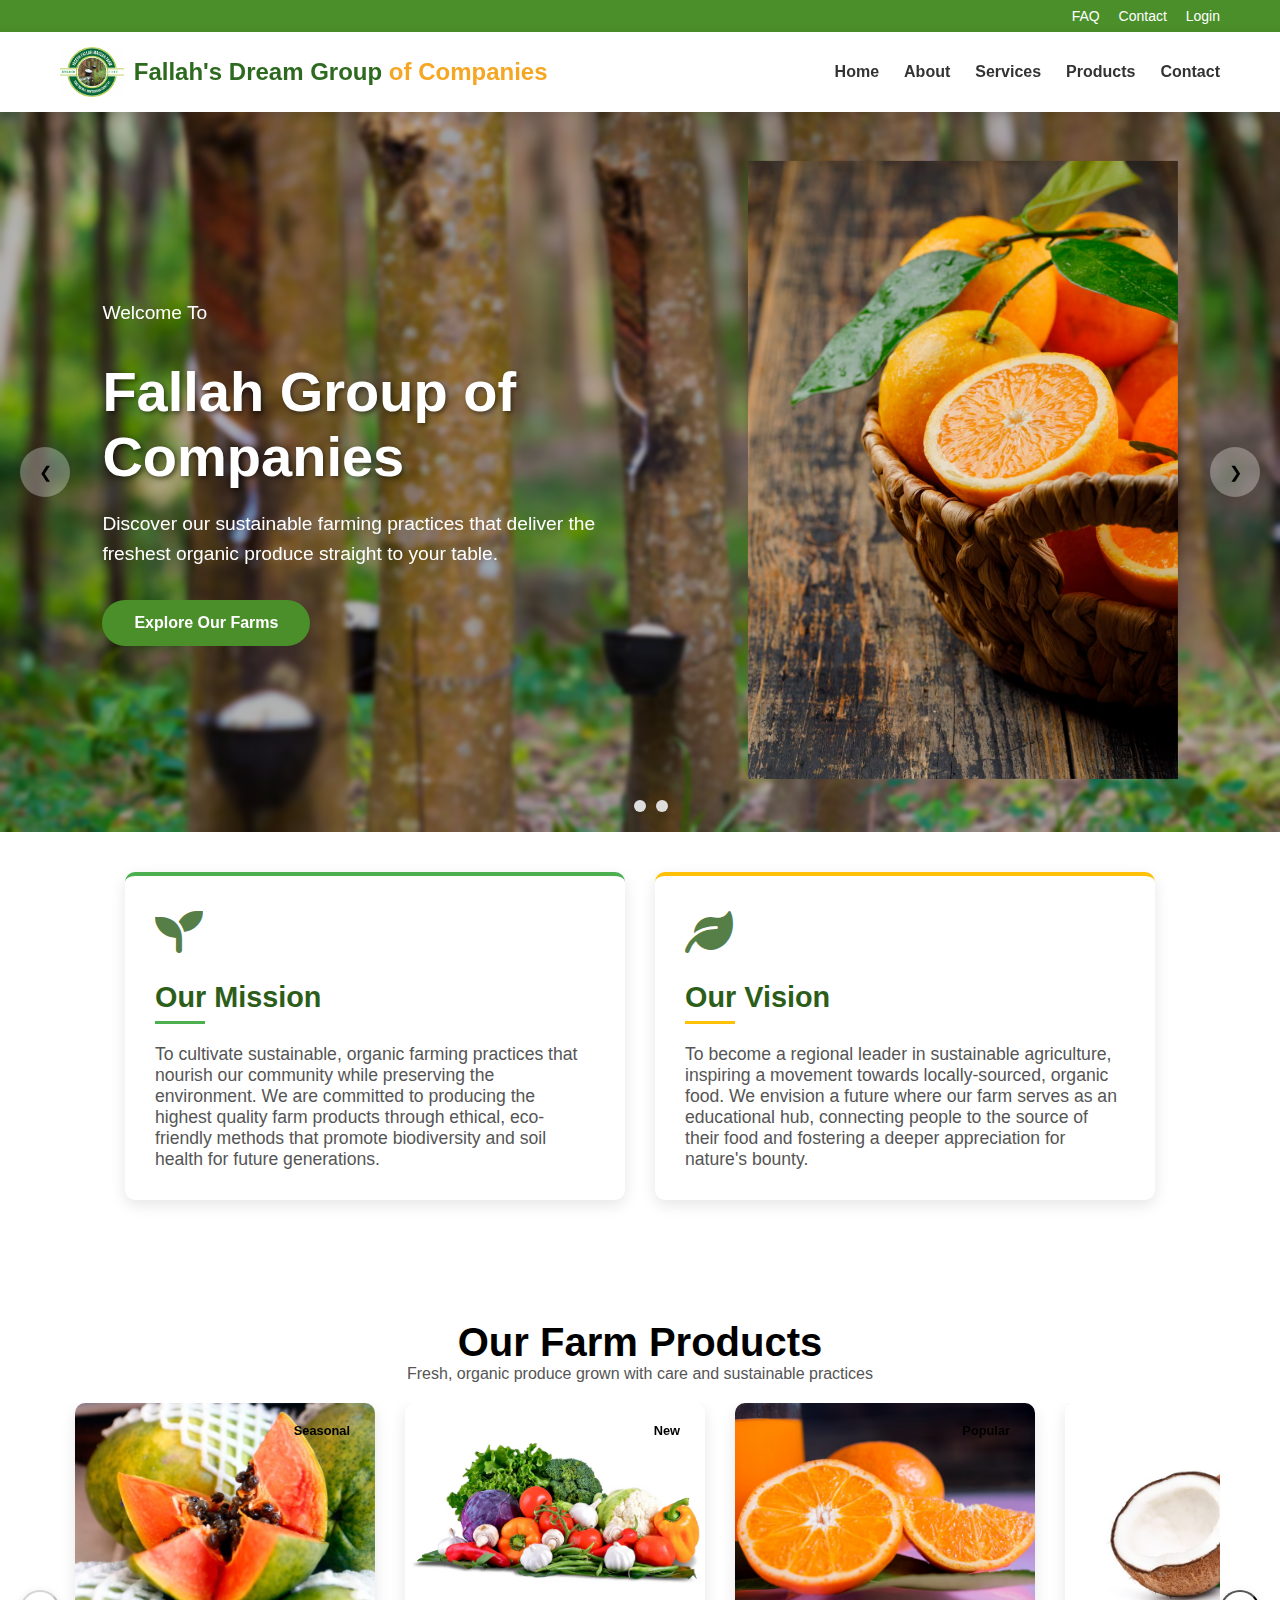
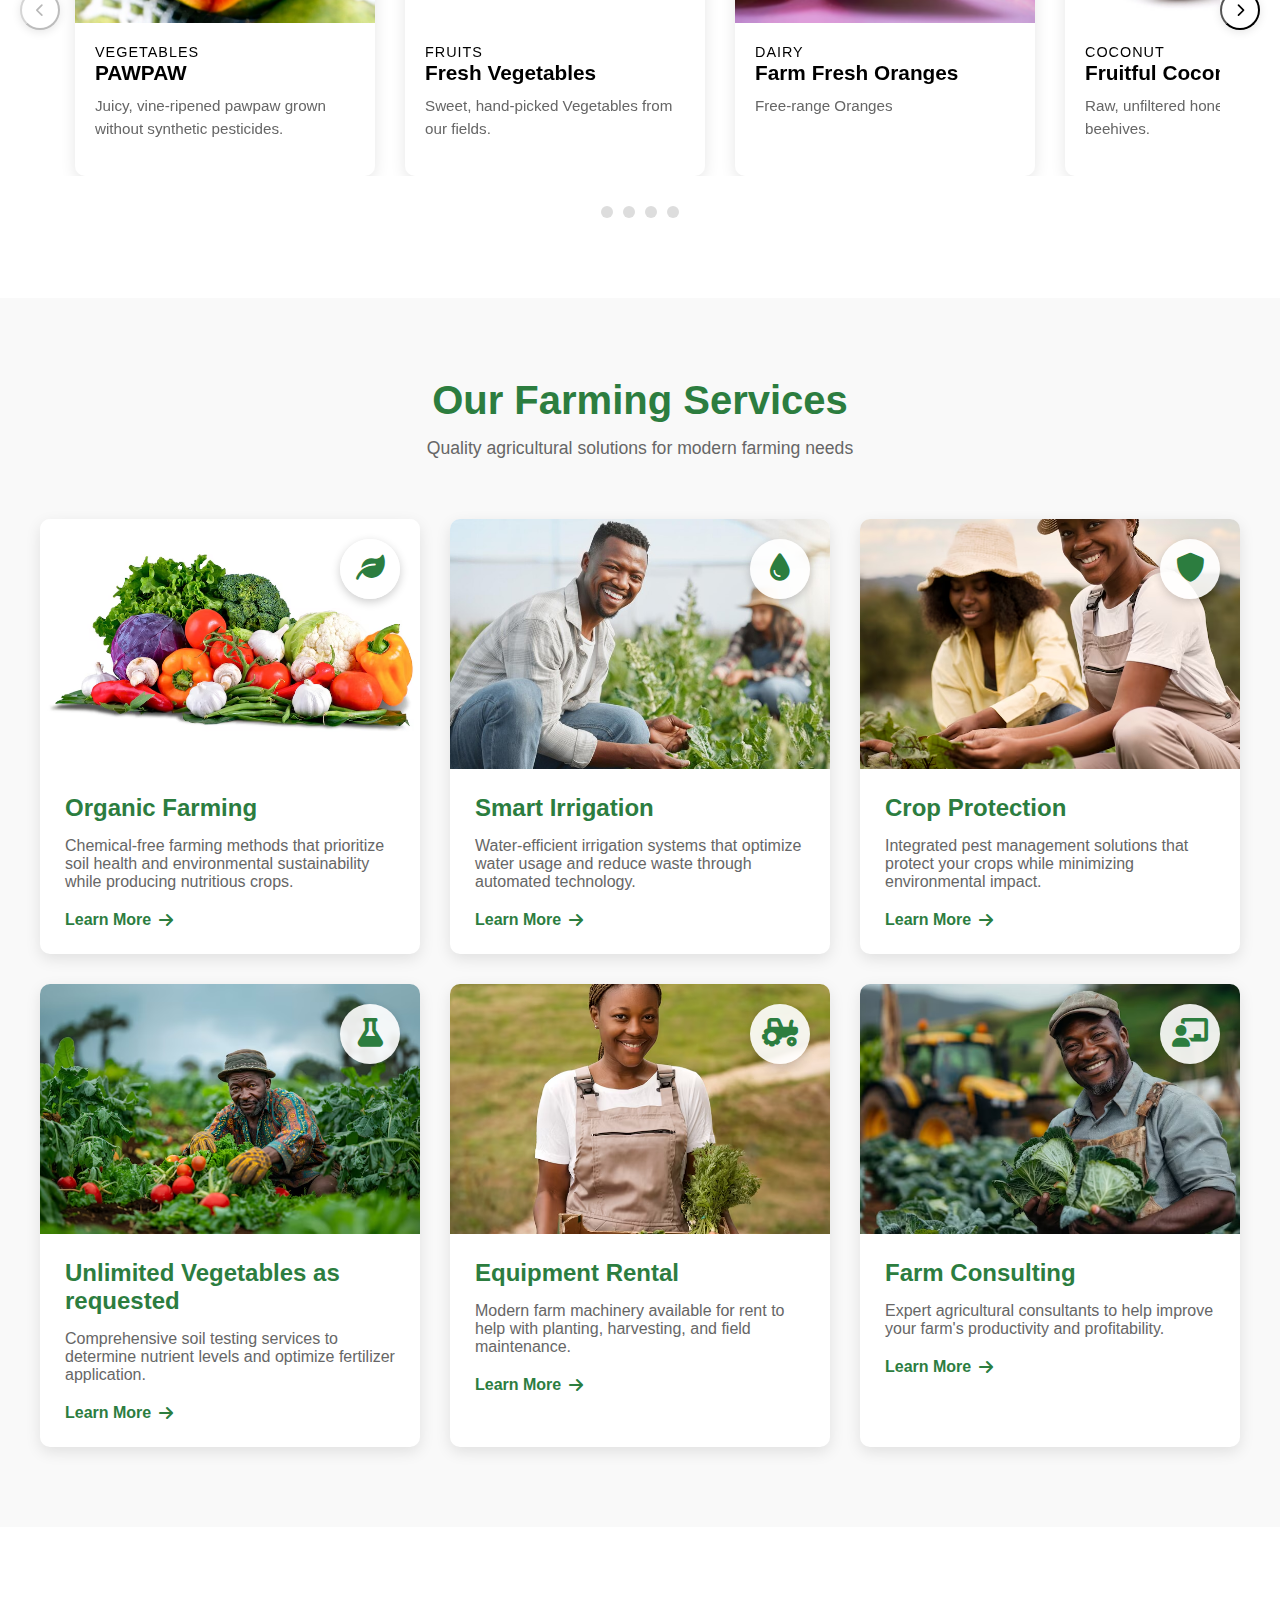
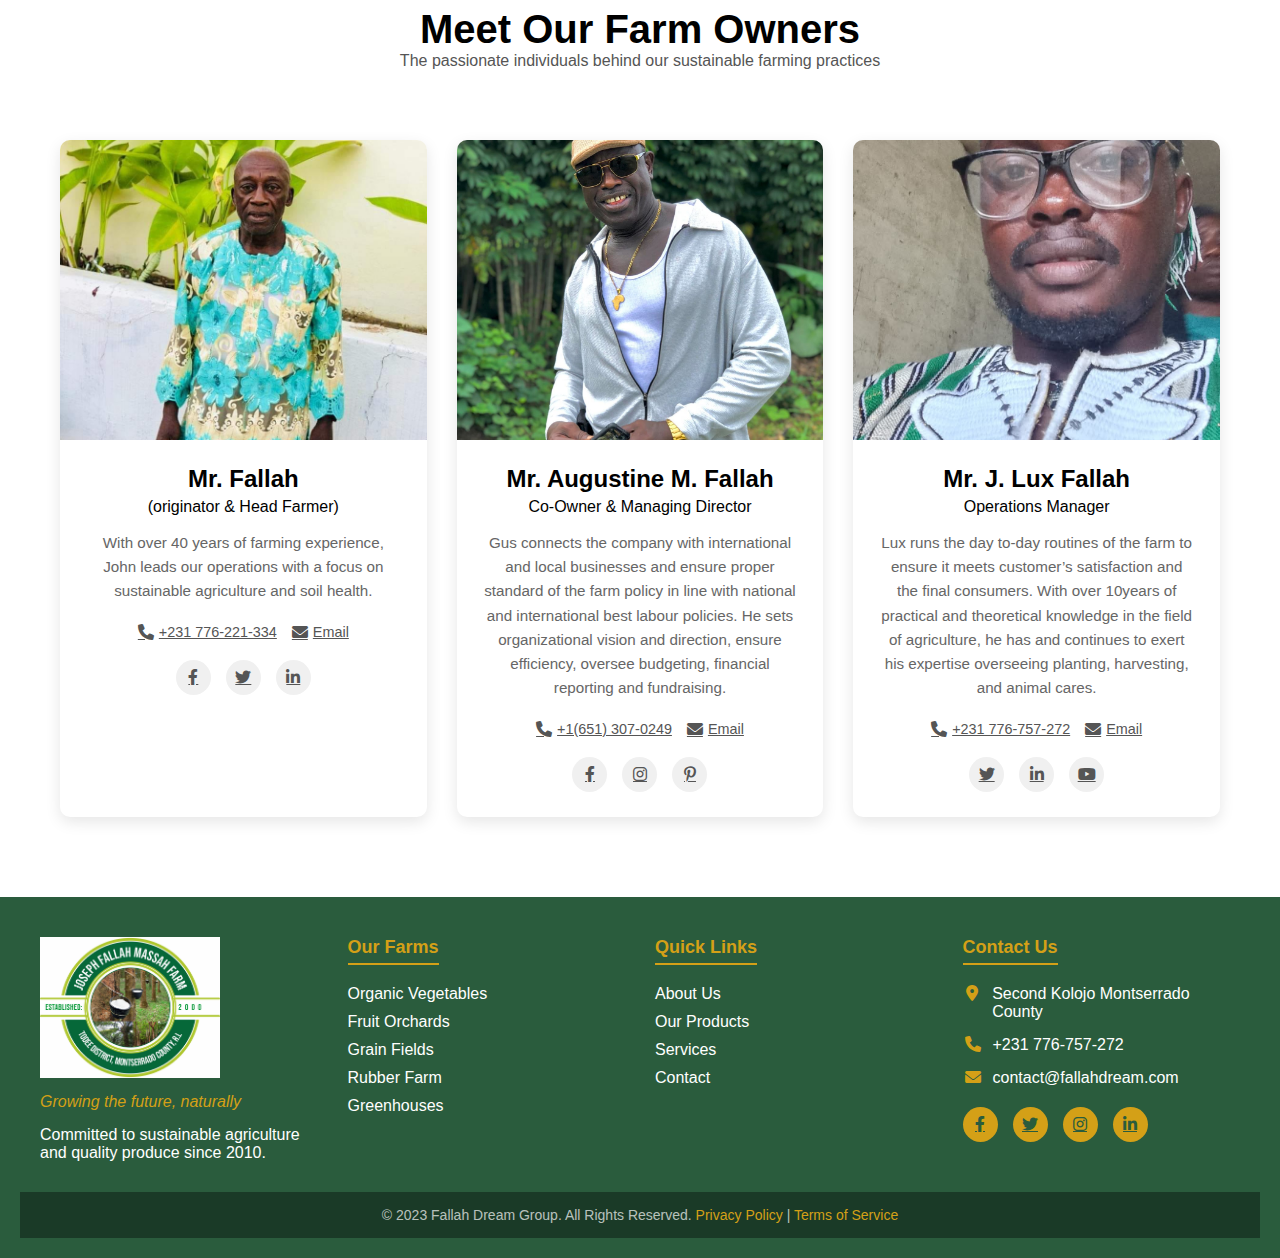
<file: GROUP/index.html>
<!DOCTYPE html>
<html lang="en">
<head>
    <meta charset="UTF-8">
    <meta name="viewport" content="width=device-width, initial-scale=1.0">
    <title>Home - Fallah group of companies </title>
    <link rel="stylesheet" href="home.css">
    <link rel="stylesheet" href="https://cdnjs.cloudflare.com/ajax/libs/font-awesome/6.0.0-beta3/css/all.min.css">

    <style>
         
    </style>
</head>
<body>
    <!-- Sub-Header (Top Bar) -->
    <div class="sub-header">
        <div class="sub-header-container">
            <div class="sub-header-contact">
                 
            </div>
            <div class="sub-header-links">
                <a href="#">FAQ</a>
                <a href="#">Contact</a>
                <a href="#">Login</a>
            </div>
        </div>
    </div>

    <!-- Main Header -->
    <header class="main-header">
        <div class="header-container">
            <!-- Logo -->
            <div class="logo">
                <img src="IMAGES/logo.jpg" alt="FarmFresh Logo">
                <div class="logo-text">Fallah's Dream Group <span>of Companies</span></div>
            </div>

            <!-- Navigation -->
            <nav>
                <ul class="nav-links">
                    <li><a href="#">Home</a></li>
                    <li><a href="about.html">About</a></li>
                    <li><a href="services.html">Services</a></li>
                    <li><a href="product.html">Products</a></li>
                    <li><a href="contact.html">Contact</a></li>
                </ul>
            </nav>

            <!-- Mobile Menu Button -->
            <button class="mobile-menu-btn">☰</button>
        </div>
    </header>

    <!-- Script for Mobile Menu Toggle -->
    <script>
        const mobileMenuBtn = document.querySelector('.mobile-menu-btn');
        const navLinks = document.querySelector('.nav-links');

        mobileMenuBtn.addEventListener('click', () => {
            navLinks.classList.toggle('active');
        });
    </script>

<div class="banner-container">
    <!-- Slide 1 -->
    <div class="slide active" style="background-image: url(IMAGES/rb1.avif);">
        <div class="slide-content">
            <p>Welcome To</p>
            <h1>Fallah Group of Companies</h1>
            <p>Discover our sustainable farming practices that deliver the freshest organic produce straight to your table.</p>
            <a href="#" class="cta-button">Explore Our Farms</a>
        </div>
        <div class="slide-image">
            <img src="IMAGES/or1.avif" alt="Organic Vegetables">
        </div>
    </div>

    <!-- Slide 2 -->
    <div class="slide" style="background-image: url('IMAGES/or3.jpg');">
        <div class="slide-content">
            <h1>Modern Agricultural Solutions</h1>
            <p>Innovative technology meets traditional farming wisdom for maximum yield and sustainability.</p>
            <a href="#" class="cta-button">Our Technology</a>
        </div>
        <div class="slide-image">
            <img src="IMAGES/coo1.jpg" alt="Organic Vegetables">
        </div>
    </div>

    <!-- Slide 3 -->
    <div class="slide" style="background-image: url('IMAGES/paw5.avif');">
        <div class="slide-content">
            <h1> Vegetables Freshness</h1>
            <p>Experience the difference with produce harvested at peak ripeness and delivered with care.</p>
            <a href="#" class="cta-button">Shop Produce</a>
        </div>
        <div class="slide-image">
            <img src="IMAGES/vg2.avif" alt="Fresh Produce">
        </div>
    </div>

    <!-- Navigation Arrows -->
    <div class="arrow arrow-left" onclick="prevSlide()">❮</div>
    <div class="arrow arrow-right" onclick="nextSlide()">❯</div>

    <!-- Dots Navigation -->
    <div class="dots-container">
        <div class="dot active" onclick="goToSlide(0)"></div>
        <div class="dot" onclick="goToSlide(1)"></div>
        <div class="dot" onclick="goToSlide(2)"></div>
    </div>
</div>

<script>
    let currentSlide = 0;
    const slides = document.querySelectorAll('.slide');
    const dots = document.querySelectorAll('.dot');
    let slideInterval;

    // Initialize slider
    function startSlider() {
        slideInterval = setInterval(() => {
            nextSlide();
        }, 4000); // Change slide every 4 seconds
    }

    // Go to specific slide
    function goToSlide(n) {
        slides[currentSlide].classList.remove('active');
        dots[currentSlide].classList.remove('active');
        currentSlide = (n + slides.length) % slides.length;
        slides[currentSlide].classList.add('active');
        dots[currentSlide].classList.add('active');
        resetInterval();
    }

    // Next slide
    function nextSlide() {
        goToSlide(currentSlide + 1);
    }

    // Previous slide
    function prevSlide() {
        goToSlide(currentSlide - 1);
    }

    // Reset timer when manually changing slides
    function resetInterval() {
        clearInterval(slideInterval);
        startSlider();
    }

    // Start the slider
    startSlider();

    // Pause on hover
    const banner = document.querySelector('.banner-container');
    banner.addEventListener('mouseenter', () => {
        clearInterval(slideInterval);
    });
    banner.addEventListener('mouseleave', startSlider);
</script>

<div class="container">
    <div class="mission-vision-container">
        <div class="mission-box">
            <div class="icon">
                <i class="fas fa-seedling"></i>
            </div>
            <h3 class="box-title">Our Mission</h3>
            <p class="box-content">
                To cultivate sustainable, organic farming practices that nourish our community while preserving the environment. We are committed to producing the highest quality farm products through ethical, eco-friendly methods that promote biodiversity and soil health for future generations.
            </p>
 </div>
        
        <div class="vision-box">
            <div class="icon">
                <i class="fas fa-leaf"></i>
            </div>
            <h3 class="box-title">Our Vision</h3>
            <p class="box-content">
                To become a regional leader in sustainable agriculture, inspiring a movement towards locally-sourced, organic food. We envision a future where our farm serves as an educational hub, connecting people to the source of their food and fostering a deeper appreciation for nature's bounty.
            </p>
        </div>
    </div>
</div>


<section class="products-section">
    <div class="lead-text">
        <h2>Our Farm Products</h2>
        <p>Fresh, organic produce grown with care and sustainable practices</p>
    </div>

    <div class="products-carousel">
        <div class="carousel-container">
            <div class="carousel-track">
                <!-- Product 1 -->
                <div class="product-card">
                    <div class="product-image">
                        <img src="IMAGES/paw3.jpg" alt="Organic Tomatoes">
                        <span class="product-badge">Seasonal</span>
                    </div>
                    <div class="product-info">
                        <span class="product-category">Vegetables</span>
                        <h3 class="product-title">PAWPAW</h3>
                        <p class="product-description">Juicy, vine-ripened pawpaw grown without synthetic pesticides.</p>
                        <div class="product-footer">
                            
                        </div>
                    </div>
                </div>

                <!-- Product 2 -->
                <div class="product-card">
                    <div class="product-image">
                        <img src="IMAGES/vg3.avif" alt="Fresh Strawberries">
                        <span class="product-badge">New</span>
                    </div>
                    <div class="product-info">
                        <span class="product-category">Fruits</span>
                        <h3 class="product-title">Fresh Vegetables</h3>
                        <p class="product-description">Sweet, hand-picked Vegetables from our fields.</p>
                        <div class="product-footer">
                             
                        </div>
                    </div>
                </div>

                <!-- Product 3 -->
                <div class="product-card">
                    <div class="product-image">
                        <img src="IMAGES/or4.avif" alt="Farm Fresh Eggs">
                        <span class="product-badge">Popular</span>
                    </div>
                    <div class="product-info">
                        <span class="product-category">Dairy</span>
                        <h3 class="product-title">Farm Fresh Oranges</h3>
                        <p class="product-description">Free-range Oranges  </p>
                        <div class="product-footer">
                            
                        </div>
                    </div>
                </div>

                <!-- Product 4 -->
                <div class="product-card">
                    <div class="product-image">
                        <img src="IMAGES/coo2.jpg" alt="Organic Honey">
                        <span class="product-badge">Limited</span>
                    </div>
                    <div class="product-info">
                        <span class="product-category">Coconut</span>
                        <h3 class="product-title">Fruitful Coconut</h3>
                        <p class="product-description">Raw, unfiltered honey from our own beehives.</p>
                        <div class="product-footer">
                            
                        </div>
                    </div>
                </div>

                <!-- Product 5 -->
                <div class="product-card">
                    <div class="product-image">
                        <img src="IMAGES/pla1.jpg" alt="Organic Lettuce">
                        <span class="product-badge">Seasonal</span>
                    </div>
                    <div class="product-info">
                        <span class="product-category">plantain</span>
                        <h3 class="product-title">Plantain</h3>
                        <p class="product-description"> Plantain grown in our greenhouses.</p>
                        <div class="product-footer">
                            
                        </div>
                    </div>
                </div>
                
                <!-- Product 4 -->
                <div class="product-card">
                    <div class="product-image">
                        <img src="IMAGES/cass.avif" alt="Organic Honey">
                        <span class="product-badge">Limited</span>
                    </div>
                    <div class="product-info">
                        <span class="product-category">Cassava</span>
                        <h3 class="product-title">Fruitful Cassava</h3>
                        <p class="product-description">Raw, unfiltered Cassava from our own Greenfarms</p>
                        <div class="product-footer">
                            
                        </div>
                    </div>
                </div>
                <div class="product-card">
                    <div class="product-image">
                        <img src="IMAGES/pi3.jpg" alt="Organic Honey">
                        <span class="product-badge">Unlimited</span>
                    </div>
                    <div class="product-info">
                        <span class="product-category">Pineapples</span>
                        <h3 class="product-title">Fruitful Pineapples</h3>
                        <p class="product-description">Raw, unfiltered Pineapples from our own Greenfarms</p>
                        <div class="product-footer">
                            
                        </div>
                    </div>
                </div>
                <div class="product-card">
                    <div class="product-image">
                        <img src="IMAGES/but1.avif" alt="Organic Honey">
                        <span class="product-badge">Unlimited</span>
                    </div>
                    <div class="product-info">
                        <span class="product-category">Avogado</span>
                        <h3 class="product-title">Fruitful Avogado</h3>
                        <p class="product-description">Raw, unfiltered Avogado from our own Greenfarms</p>
                        <div class="product-footer">
                            
                        </div>
                    </div>
                </div>
                <div class="product-card">
                    <div class="product-image">
                        <img src="IMAGES/rb2.avif" alt="Organic Honey">
                        <span class="product-badge">Unlimited</span>
                    </div>
                    <div class="product-info">
                        <span class="product-category">Rubber</span>
                        <h3 class="product-title">Rubber</h3>
                        <p class="product-description">Raw, unfiltered latex from our own plantation</p>
                        <div class="product-footer">
                            
                        </div>
                    </div>
                </div>
            </div>
        </div>

        <button class="carousel-nav carousel-prev">
            <i class="fas fa-chevron-left"></i>
        </button>
        <button class="carousel-nav carousel-next">
            <i class="fas fa-chevron-right"></i>
        </button>

        <div class="carousel-dots">
            <div class="dot active"></div>
            <div class="dot"></div>
            <div class="dot"></div>
            <div class="dot"></div>
        </div>
    </div>
</section>

<section class="farming-services">
    <div class="section-header">
      <h2>Our Farming Services</h2>
      <p>Quality agricultural solutions for modern farming needs</p>
    </div>
    
    <div class="services-container">
      <!-- Service 1 -->
      <div class="service-card">
        <div class="service-img">
          <img src="IMAGES/vg3.avif" alt="Organic Farming">
          <div class="service-icon">
            <i class="fas fa-leaf"></i>
          </div>
        </div>
        <div class="service-content">
          <h3>Organic Farming</h3>
          <p>Chemical-free farming methods that prioritize soil health and environmental sustainability while producing nutritious crops.</p>
          <a href="#" class="service-btn">Learn More <i class="fas fa-arrow-right"></i></a>
        </div>
      </div>
      
      <!-- Service 2 -->
      <div class="service-card">
        <div class="service-img">
          <img src="IMAGES/ff.jpg" alt="Irrigation Systems">
          <div class="service-icon">
            <i class="fas fa-tint"></i>
          </div>
        </div>
        <div class="service-content">
          <h3>Smart Irrigation</h3>
          <p>Water-efficient irrigation systems that optimize water usage and reduce waste through automated technology.</p>
          <a href="#" class="service-btn">Learn More <i class="fas fa-arrow-right"></i></a>
        </div>
      </div>
      
      <!-- Service 3 -->
      <div class="service-card">
        <div class="service-img">
          <img src="IMAGES/f1.avif" alt="Crop Protection">
          <div class="service-icon">
            <i class="fas fa-shield-alt"></i>
          </div>
        </div>
        <div class="service-content">
          <h3>Crop Protection</h3>
          <p>Integrated pest management solutions that protect your crops while minimizing environmental impact.</p>
          <a href="#" class="service-btn">Learn More <i class="fas fa-arrow-right"></i></a>
        </div>
      </div>
      
      <!-- Service 4 -->
      <div class="service-card">
        <div class="service-img">
          <img src="IMAGES/og.avif" alt="Soil Testing">
          <div class="service-icon">
            <i class="fas fa-flask"></i>
          </div>
        </div>
        <div class="service-content">
          <h3> Unlimited Vegetables as requested</h3>
          <p>Comprehensive soil testing services to determine nutrient levels and optimize fertilizer application.</p>
          <a href="#" class="service-btn">Learn More <i class="fas fa-arrow-right"></i></a>
        </div>
      </div>
      
      <!-- Service 5 -->
      <div class="service-card">
        <div class="service-img">
          <img src="IMAGES/fff.avif" alt="Farm Equipment">
          <div class="service-icon">
            <i class="fas fa-tractor"></i>
          </div>
        </div>
        <div class="service-content">
          <h3>Equipment Rental</h3>
          <p>Modern farm machinery available for rent to help with planting, harvesting, and field maintenance.</p>
          <a href="#" class="service-btn">Learn More <i class="fas fa-arrow-right"></i></a>
        </div>
      </div>
      
      <!-- Service 6 -->
      <div class="service-card">
        <div class="service-img">
          <img src="IMAGES/ag.avif" alt="Farm Consulting">
          <div class="service-icon">
            <i class="fas fa-chalkboard-teacher"></i>
          </div>
        </div>
        <div class="service-content">
          <h3>Farm Consulting</h3>
          <p>Expert agricultural consultants to help improve your farm's productivity and profitability.</p>
          <a href="#" class="service-btn">Learn More <i class="fas fa-arrow-right"></i></a>
        </div>
      </div>
    </div>
  </section>


<script>
    document.addEventListener('DOMContentLoaded', function() {
        const track = document.querySelector('.carousel-track');
        const cards = document.querySelectorAll('.product-card');
        const prevBtn = document.querySelector('.carousel-prev');
        const nextBtn = document.querySelector('.carousel-next');
        const dots = document.querySelectorAll('.dot');
        
        let currentIndex = 0;
        const cardWidth = cards[0].offsetWidth + 30; // width + margin
        const visibleCards = Math.min(3, Math.floor(window.innerWidth / cardWidth));
        const totalCards = cards.length;
        
        // Initialize carousel
        updateCarousel();
        
        // Navigation handlers
        nextBtn.addEventListener('click', () => {
            currentIndex = (currentIndex + 1) % (totalCards - visibleCards + 1);
            updateCarousel();
        });
        
        prevBtn.addEventListener('click', () => {
            currentIndex = (currentIndex - 1 + (totalCards - visibleCards + 1)) % (totalCards - visibleCards + 1);
            updateCarousel();
        });
        
        // Dot navigation
        dots.forEach((dot, index) => {
            dot.addEventListener('click', () => {
                currentIndex = index;
                updateCarousel();
            });
        });
        
        // Update carousel position and active dot
        function updateCarousel() {
            const offset = -currentIndex * cardWidth;
            track.style.transform = `translateX(${offset}px)`;
            
            // Update dots
            dots.forEach((dot, index) => {
                dot.classList.toggle('active', index === currentIndex);
            });
            
            // Disable buttons at boundaries
            prevBtn.disabled = currentIndex === 0;
            nextBtn.disabled = currentIndex >= totalCards - visibleCards;
        }
        
        // Handle window resize
        window.addEventListener('resize', () => {
            const newVisibleCards = Math.min(3, Math.floor(window.innerWidth / cardWidth));
            if (newVisibleCards !== visibleCards) {
                currentIndex = 0;
                updateCarousel();
            }
        });
    });
</script>



<section class="owners-section">
    <div class="lead-text">
        <h2>Meet Our Farm Owners</h2>
        <p>The passionate individuals behind our sustainable farming practices</p>
    </div>
    <div class="owners-grid">
        <!-- Owner 1 -->
        <div class="owner-card">
            <div class="owner-image">
                <img src="IMAGES/gusss.jpg" alt="John Farmer">
                <div class="owner-overlay">
                    <h3 class="owner-name">Mr Joseph Fallah</h3>
                    <p class="owner-position">Founder & Head Farmer</p>
                </div>
            </div>
            <div class="owner-info">
                <h3 class="owner-name">Mr. Fallah</h3>
                <p class="owner-position">(originator & Head Farmer)</p>
                <p class="owner-bio">With over 40 years of farming experience, John leads our operations with a focus on sustainable agriculture and soil health.</p>
                
                <div class="owner-contact">
                    <a href="tel:+1234567890" class="contact-item">
                        <i class="fas fa-phone contact-icon"></i>
                    +231 776-221-334
                    </a>
                    <a href="mailto:john@example.com" class="contact-item">
                        <i class="fas fa-envelope contact-icon"></i>
                        Email
                    </a>
                </div>
                
                <div class="social-links">
                    <a href="#" class="social-link">
                        <i class="fab fa-facebook-f"></i>
                    </a>
                    <a href="#" class="social-link">
                        <i class="fab fa-twitter"></i>
                    </a>
                    <a href="#" class="social-link">
                        <i class="fab fa-linkedin-in"></i>
                    </a>
                </div>
            </div>
        </div>

        <!-- Owner 2 -->
        <div class="owner-card">
            <div class="owner-image">
                <img src="IMAGES/gust.jpg" alt="Sarah Grower">
                <div class="owner-overlay">
                    <h3 class="owner-name">Mr. Augustine M. Fallah </h3>
                    <p class="owner-position">(CO-Owner & Executive Director). </p>
                </div>
            </div>
            <div class="owner-info">
                <h3 class="owner-name">Mr. Augustine M. Fallah</h3>
                <p class="owner-position">Co-Owner & Managing Director</p>
                <p class="owner-bio">Gus connects the company with international and local businesses and ensure proper standard of the farm policy in line with national and international best labour policies. He sets organizational vision and direction, ensure efficiency, 
                    oversee budgeting, financial reporting and fundraising. </p>
                
                <div class="owner-contact">
                    <a href="tel:+1234567891" class="contact-item">
                        <i class="fas fa-phone contact-icon"></i>
                        +1(651) 307-0249
                    </a>
                    <a href="mailto:sarah@example.com" class="contact-item">
                        <i class="fas fa-envelope contact-icon"></i>
                        Email
                    </a>
                </div>
                
                <div class="social-links">
                    <a href="#" class="social-link">
                        <i class="fab fa-facebook-f"></i>
                    </a>
                    <a href="#" class="social-link">
                        <i class="fab fa-instagram"></i>
                    </a>
                    <a href="#" class="social-link">
                        <i class="fab fa-pinterest-p"></i>
                    </a>
                </div>
            </div>
        </div>

        <!-- Owner 3 -->
        <div class="owner-card">
            <div class="owner-image">
                <img src="IMAGES/lus.jpg" alt="lus">
                <div class="owner-overlay">
                    <h3 class="owner-name"> Mr. J. Lux Fallah</h3>
                    <p class="owner-position">Farm Manager </p>
                </div>
            </div>
            <div class="owner-info">
                <h3 class="owner-name">Mr. J. Lux Fallah</h3>
                <p class="owner-position">Operations Manager</p>
                <p class="owner-bio">Lux runs the day to-day routines of the farm to ensure it meets customer’s satisfaction and the final consumers. With over 10years of practical and theoretical knowledge in the field of agriculture, he has and continues to exert
                     his expertise overseeing planting, harvesting,  and animal cares. </p>
                
                <div class="owner-contact">
                    <a href="tel:+1234567892" class="contact-item">
                        <i class="fas fa-phone contact-icon"></i>
                        +231 776-757-272
                    </a>
                    <a href="mailto:michael@example.com" class="contact-item">
                        <i class="fas fa-envelope contact-icon"></i>
                        Email
                    </a>
                </div>
                
                <div class="social-links">
                    <a href="#" class="social-link">
                        <i class="fab fa-twitter"></i>
                    </a>
                    <a href="#" class="social-link">
                        <i class="fab fa-linkedin-in"></i>
                    </a>
                    <a href="#" class="social-link">
                        <i class="fab fa-youtube"></i>
                    </a>
                </div>
            </div>
        </div>
    </div>
</section>

<footer class="fdg-footer">
    <div class="fdg-footer-container">
        <div class="fdg-footer-column fdg-logo-area">
            <img src="IMAGES/logo.jpg" alt="Fallah Dream Group Logo" class="fdg-logo">
            <p class="fdg-tagline">Growing the future, naturally</p>
            <p>Committed to sustainable agriculture and quality produce since 2010.</p>
        </div>
        
        <div class="fdg-footer-column">
            <h3 class="fdg-footer-heading">Our Farms</h3>
            <ul class="fdg-footer-links">
                <li><a href="#">Organic Vegetables</a></li>
                <li><a href="#">Fruit Orchards</a></li>
                <li><a href="#">Grain Fields</a></li>
                <li><a href="#">Rubber Farm</a></li>
                <li><a href="#">Greenhouses</a></li>
            </ul>
        </div>
        
        <div class="fdg-footer-column">
            <h3 class="fdg-footer-heading">Quick Links</h3>
            <ul class="fdg-footer-links">
                <li><a href="about.html">About Us</a></li>
                <li><a href="product.html">Our Products</a></li>
                <li><a href="services.html">Services</a></li>
                <li><a href="contact.html">Contact</a></li>
            </ul>
        </div>
        
        <div class="fdg-footer-column">
            <h3 class="fdg-footer-heading">Contact Us</h3>
            <div class="fdg-contact-info">
                <span class="fdg-contact-icon"><i class="fas fa-map-marker-alt"></i></span>
                <span> Second Kolojo Montserrado County</span>
            </div>
            <div class="fdg-contact-info">
                <span class="fdg-contact-icon"><i class="fas fa-phone"></i></span>
                <span>+231 776-757-272</span>
            </div>
            <div class="fdg-contact-info">
                <span class="fdg-contact-icon"><i class="fas fa-envelope"></i></span>
                <span>contact@fallahdream.com</span>
            </div>
            
            <div class="fdg-social-links">
                <a href="#" class="fdg-social-link"><i class="fab fa-facebook-f"></i></a>
                <a href="#" class="fdg-social-link"><i class="fab fa-twitter"></i></a>
                <a href="#" class="fdg-social-link"><i class="fab fa-instagram"></i></a>
                <a href="#" class="fdg-social-link"><i class="fab fa-linkedin-in"></i></a>
            </div>
        </div>
    </div>
    
    <div class="fdg-footer-bottom">
        <p class="fdg-copyright">
            &copy; 2023 Fallah Dream Group. All Rights Reserved. 
            <a href="#">Privacy Policy</a> | <a href="#">Terms of Service</a>
        </p>
    </div>
</footer>

</body>
</html>
</file>
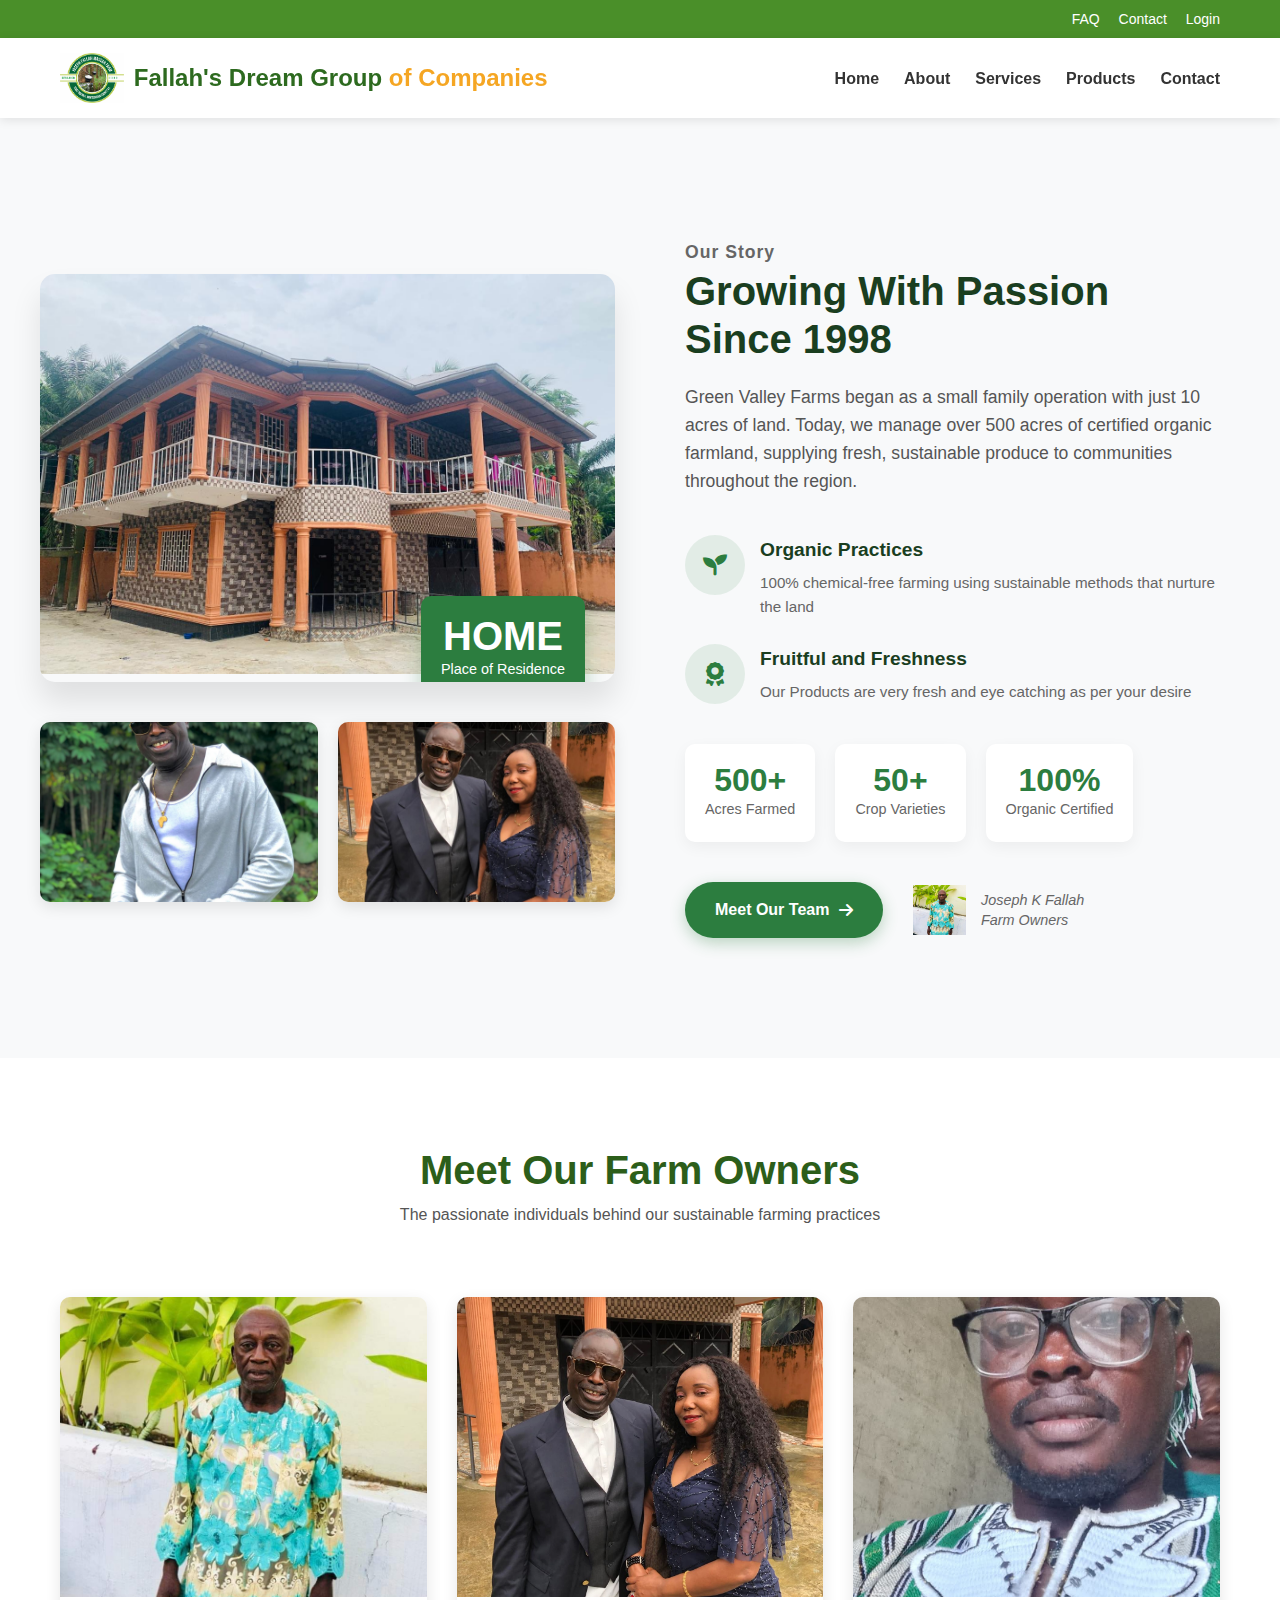
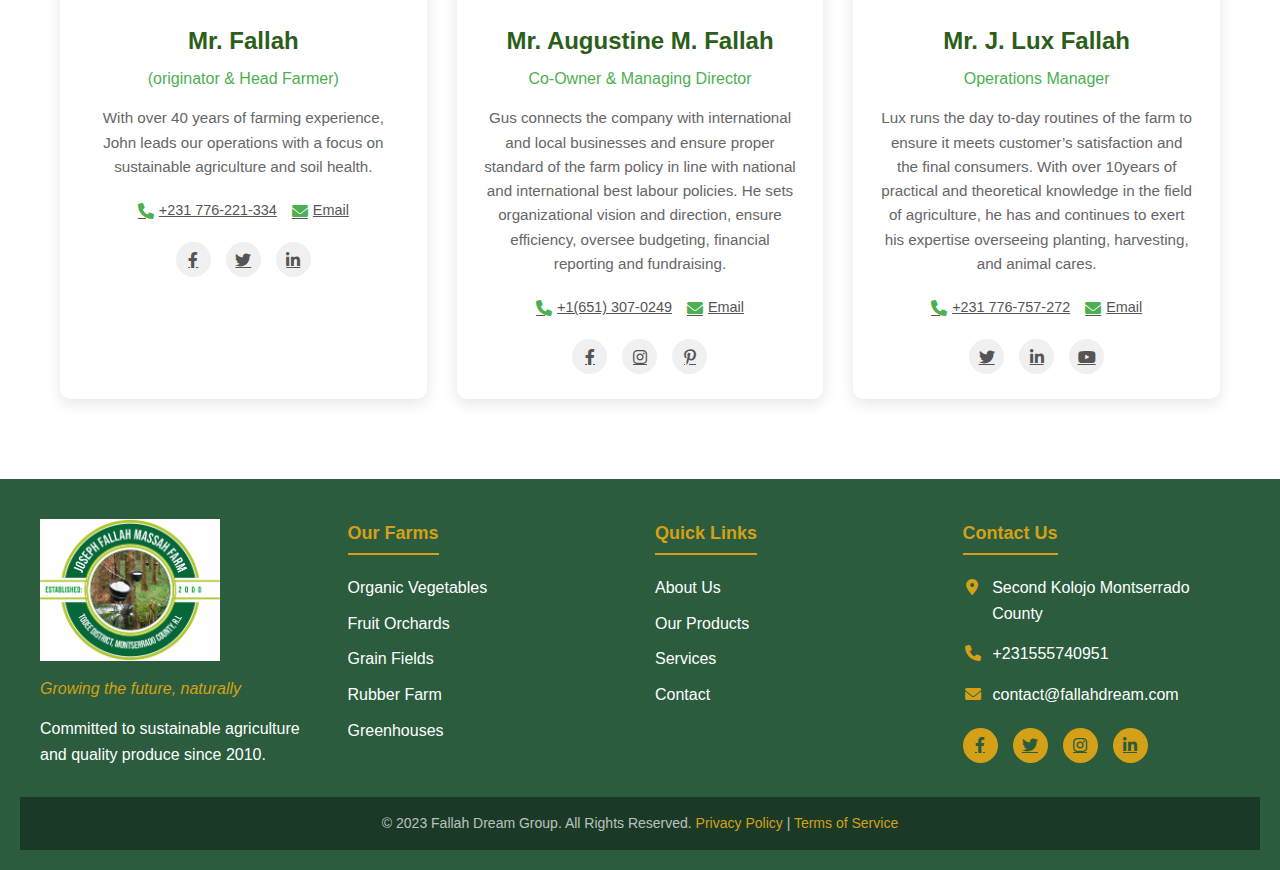
<file: GROUP/about.html>
<!DOCTYPE html>
<html lang="en">
<head>
  <meta charset="UTF-8">
  <meta name="viewport" content="width=device-width, initial-scale=1.0">
  <title>About Our Farm</title>
  <link rel="stylesheet" href="https://cdnjs.cloudflare.com/ajax/libs/font-awesome/6.0.0/css/all.min.css">
  <link rel="stylesheet" href="about.css">
  
  <style>
    /* General Styles */
* {
  margin: 0;
  padding: 0;
  box-sizing: border-box;
}

body {
  font-family: 'Poppins', sans-serif;
  line-height: 1.6;
  color: #333;
}


  </style>
</head>

<body>

      <!-- Sub-Header (Top Bar) -->
      <div class="sub-header">
        <div class="sub-header-container">
            <div class="sub-header-contact">
                 
            </div>
            <div class="sub-header-links">
                <a href="#">FAQ</a>
                <a href="#">Contact</a>
                <a href="#">Login</a>
            </div>
        </div>
    </div>

    <!-- Main Header -->
    <header class="main-header">
        <div class="header-container">
            <!-- Logo -->
            <div class="logo">
                <img src="IMAGES/logo.jpg" alt="FarmFresh Logo">
                <div class="logo-text">Fallah's Dream Group <span>of Companies</span></div>
            </div>

            <!-- Navigation -->
            <nav>
                <ul class="nav-links">
                    <li><a href="index.html">Home</a></li>
                    <li><a href="about.html">About</a></li>
                    <li><a href="services.html">Services</a></li>
                    <li><a href="product.html">Products</a></li>
                
                    <li><a href="contact.html">Contact</a></li>
                </ul>
            </nav>

            <!-- Mobile Menu Button -->
            <button class="mobile-menu-btn">☰</button>
        </div>
    </header>

    <!-- Script for Mobile Menu Toggle -->
    <script>
        const mobileMenuBtn = document.querySelector('.mobile-menu-btn');
        const navLinks = document.querySelector('.nav-links');

        mobileMenuBtn.addEventListener('click', () => {
            navLinks.classList.toggle('active');
        });
    </script>

  <section class="about-section">
    <div class="about-container">
      <!-- Image Column -->
      <div class="about-image">
        <div class="image-wrapper">
          <img src="IMAGES/hom.jpg" alt="Our Farm Family" class="main-img">
          <div class="experience-badge">
            <span class="years">HOME</span>
            <span class="text">Place of Residence</span>
          </div>
        </div>
        <div class="image-grid">
          <img src="IMAGES/gust.jpg" alt="Our Fields" class="grid-img">
          <img src="IMAGES/guss.jpg" alt="Fresh Produce" class="grid-img">
        </div>
      </div>
      
      <!-- Content Column -->
      <div class="about-content">
        <span class="section-subtitle">Our Story</span>
        <h2 class="section-title">Growing With Passion Since 1998</h2>
        <p class="about-text">
          Green Valley Farms began as a small family operation with just 10 acres of land. Today, we manage over 500 acres of certified organic farmland, supplying fresh, sustainable produce to communities throughout the region.
        </p>
        
        <div class="about-features">
          <div class="feature">
            <div class="feature-icon">
              <i class="fas fa-seedling"></i>
            </div>
            <div class="feature-content">
              <h3>Organic Practices</h3>
              <p>100% chemical-free farming using sustainable methods that nurture the land</p>
            </div>
          </div>
          
          <div class="feature">
            <div class="feature-icon">
              <i class="fas fa-award"></i>
            </div>
            <div class="feature-content">
              <h3> Fruitful and Freshness</h3>
              <p> Our Products are very fresh and eye catching as per your desire</p>
            </div>
          </div>
        </div>
        
        <div class="about-stats">
          <div class="stat-item">
            <span class="stat-number">500+</span>
            <span class="stat-label">Acres Farmed</span>
          </div>
          <div class="stat-item">
            <span class="stat-number">50+</span>
            <span class="stat-label">Crop Varieties</span>
          </div>
          <div class="stat-item">
            <span class="stat-number">100%</span>
            <span class="stat-label">Organic Certified</span>
          </div>
        </div>
        
        <div class="about-cta">
          <a href="#" class="cta-btn">Meet Our Team <i class="fas fa-arrow-right"></i></a>
          <div class="signature">
            <img src="IMAGES/gusss.jpg" alt="Farm Owner Signature">
            <span>Joseph K Fallah<br>Farm Owners</span>
          </div>
        </div>
      </div>
    </div>
  </section>


  <section class="owners-section">
    <div class="lead-text">
        <h2>Meet Our Farm Owners</h2>
        <p>The passionate individuals behind our sustainable farming practices</p>
    </div>
    <div class="owners-grid">
        <!-- Owner 1 -->
        <div class="owner-card">
            <div class="owner-image">
                <img src="IMAGES/gusss.jpg" alt="John Farmer">
                <div class="owner-overlay">
                    <h3 class="owner-name">Mr Joseph Fallah</h3>
                    <p class="owner-position">Founder & Head Farmer</p>
                </div>
            </div>
            <div class="owner-info">
                <h3 class="owner-name">Mr. Fallah</h3>
                <p class="owner-position">(originator & Head Farmer)</p>
                <p class="owner-bio">With over 40 years of farming experience, John leads our operations with a focus on sustainable agriculture and soil health.</p>
                
                <div class="owner-contact">
                    <a href="tel:+1234567890" class="contact-item">
                        <i class="fas fa-phone contact-icon"></i>
                         +231 776-221-334
                    </a>
                    <a href="mailto:john@example.com" class="contact-item">
                        <i class="fas fa-envelope contact-icon"></i>
                        Email
                    </a>
                </div>
                
                <div class="social-links">
                    <a href="#" class="social-link">
                        <i class="fab fa-facebook-f"></i>
                    </a>
                    <a href="#" class="social-link">
                        <i class="fab fa-twitter"></i>
                    </a>
                    <a href="#" class="social-link">
                        <i class="fab fa-linkedin-in"></i>
                    </a>
                </div>
            </div>
        </div>

        <!-- Owner 2 -->
        <div class="owner-card">
            <div class="owner-image">
                <img src="IMAGES/guss.jpg" alt="Sarah Grower">
                <div class="owner-overlay">
                    <h3 class="owner-name">Mr. Augustine M. Fallah </h3>
                    <p class="owner-position">(CO-Owner & Executive Director). </p>
                </div>
            </div>
            <div class="owner-info">
                <h3 class="owner-name">Mr. Augustine M. Fallah</h3>
                <p class="owner-position">Co-Owner & Managing Director</p>
                <p class="owner-bio">Gus connects the company with international and local businesses and ensure proper standard of the farm policy in line with national and international best labour policies. He sets organizational vision and direction, ensure efficiency, 
                    oversee budgeting, financial reporting and fundraising. </p>
                
                <div class="owner-contact">
                    <a href="tel:+1234567891" class="contact-item">
                        <i class="fas fa-phone contact-icon"></i>
                        +1(651) 307-0249
                    </a>
                    <a href="mailto:sarah@example.com" class="contact-item">
                        <i class="fas fa-envelope contact-icon"></i>
                        Email
                    </a>
                </div>
                
                <div class="social-links">
                    <a href="#" class="social-link">
                        <i class="fab fa-facebook-f"></i>
                    </a>
                    <a href="#" class="social-link">
                        <i class="fab fa-instagram"></i>
                    </a>
                    <a href="#" class="social-link">
                        <i class="fab fa-pinterest-p"></i>
                    </a>
                </div>
            </div>
        </div>

        <!-- Owner 3 -->
        <div class="owner-card">
            <div class="owner-image">
                <img src="IMAGES/lus.jpg" alt="lus">
                <div class="owner-overlay">
                    <h3 class="owner-name"> Mr. J. Lux Fallah</h3>
                    <p class="owner-position">Farm Manager </p>
                </div>
            </div>
            <div class="owner-info">
                <h3 class="owner-name">Mr. J. Lux Fallah</h3>
                <p class="owner-position">Operations Manager</p>
                <p class="owner-bio">Lux runs the day to-day routines of the farm to ensure it meets customer’s satisfaction and the final consumers. With over 10years of practical and theoretical knowledge in the field of agriculture, he has and continues to exert
                     his expertise overseeing planting, harvesting,  and animal cares. </p>
                
                <div class="owner-contact">
                    <a href="tel:+1234567892" class="contact-item">
                        <i class="fas fa-phone contact-icon"></i>
                     +231 776-757-272
                    </a>
                    <a href="mailto:michael@example.com" class="contact-item">
                        <i class="fas fa-envelope contact-icon"></i>
                        Email
                    </a>
                </div>
                
                <div class="social-links">
                    <a href="#" class="social-link">
                        <i class="fab fa-twitter"></i>
                    </a>
                    <a href="#" class="social-link">
                        <i class="fab fa-linkedin-in"></i>
                    </a>
                    <a href="#" class="social-link">
                        <i class="fab fa-youtube"></i>
                    </a>
                </div>
            </div>
        </div>
    </div>
</section>

 
  <footer class="fdg-footer">
    <div class="fdg-footer-container">
        <div class="fdg-footer-column fdg-logo-area">
            <img src="IMAGES/logo.jpg" alt="Fallah Dream Group Logo" class="fdg-logo">
            <p class="fdg-tagline">Growing the future, naturally</p>
            <p>Committed to sustainable agriculture and quality produce since 2010.</p>
        </div>
        
        <div class="fdg-footer-column">
            <h3 class="fdg-footer-heading">Our Farms</h3>
            <ul class="fdg-footer-links">
                <li><a href="#">Organic Vegetables</a></li>
                <li><a href="#">Fruit Orchards</a></li>
                <li><a href="#">Grain Fields</a></li>
                <li><a href="#">Rubber Farm</a></li>
                <li><a href="#">Greenhouses</a></li>
            </ul>
        </div>
        
        <div class="fdg-footer-column">
            <h3 class="fdg-footer-heading">Quick Links</h3>
            <ul class="fdg-footer-links">
                <li><a href="about.html">About Us</a></li>
                <li><a href="product.html">Our Products</a></li>
                <li><a href="services.html">Services</a></li>
                <li><a href="contact.html">Contact</a></li>
            </ul>
        </div>
        
        <div class="fdg-footer-column">
            <h3 class="fdg-footer-heading">Contact Us</h3>
            <div class="fdg-contact-info">
                <span class="fdg-contact-icon"><i class="fas fa-map-marker-alt"></i></span>
                <span> Second Kolojo Montserrado County</span>
            </div>
            <div class="fdg-contact-info">
                <span class="fdg-contact-icon"><i class="fas fa-phone"></i></span>
                <span>+231555740951</span>
            </div>
            <div class="fdg-contact-info">
                <span class="fdg-contact-icon"><i class="fas fa-envelope"></i></span>
                <span>contact@fallahdream.com</span>
            </div>
            
            <div class="fdg-social-links">
                <a href="#" class="fdg-social-link"><i class="fab fa-facebook-f"></i></a>
                <a href="#" class="fdg-social-link"><i class="fab fa-twitter"></i></a>
                <a href="#" class="fdg-social-link"><i class="fab fa-instagram"></i></a>
                <a href="#" class="fdg-social-link"><i class="fab fa-linkedin-in"></i></a>
            </div>
        </div>
    </div>
    
    <div class="fdg-footer-bottom">
        <p class="fdg-copyright">
            &copy; 2023 Fallah Dream Group. All Rights Reserved. 
            <a href="#">Privacy Policy</a> | <a href="#">Terms of Service</a>
        </p>
    </div>
</footer>
</body>
</html>
</file>
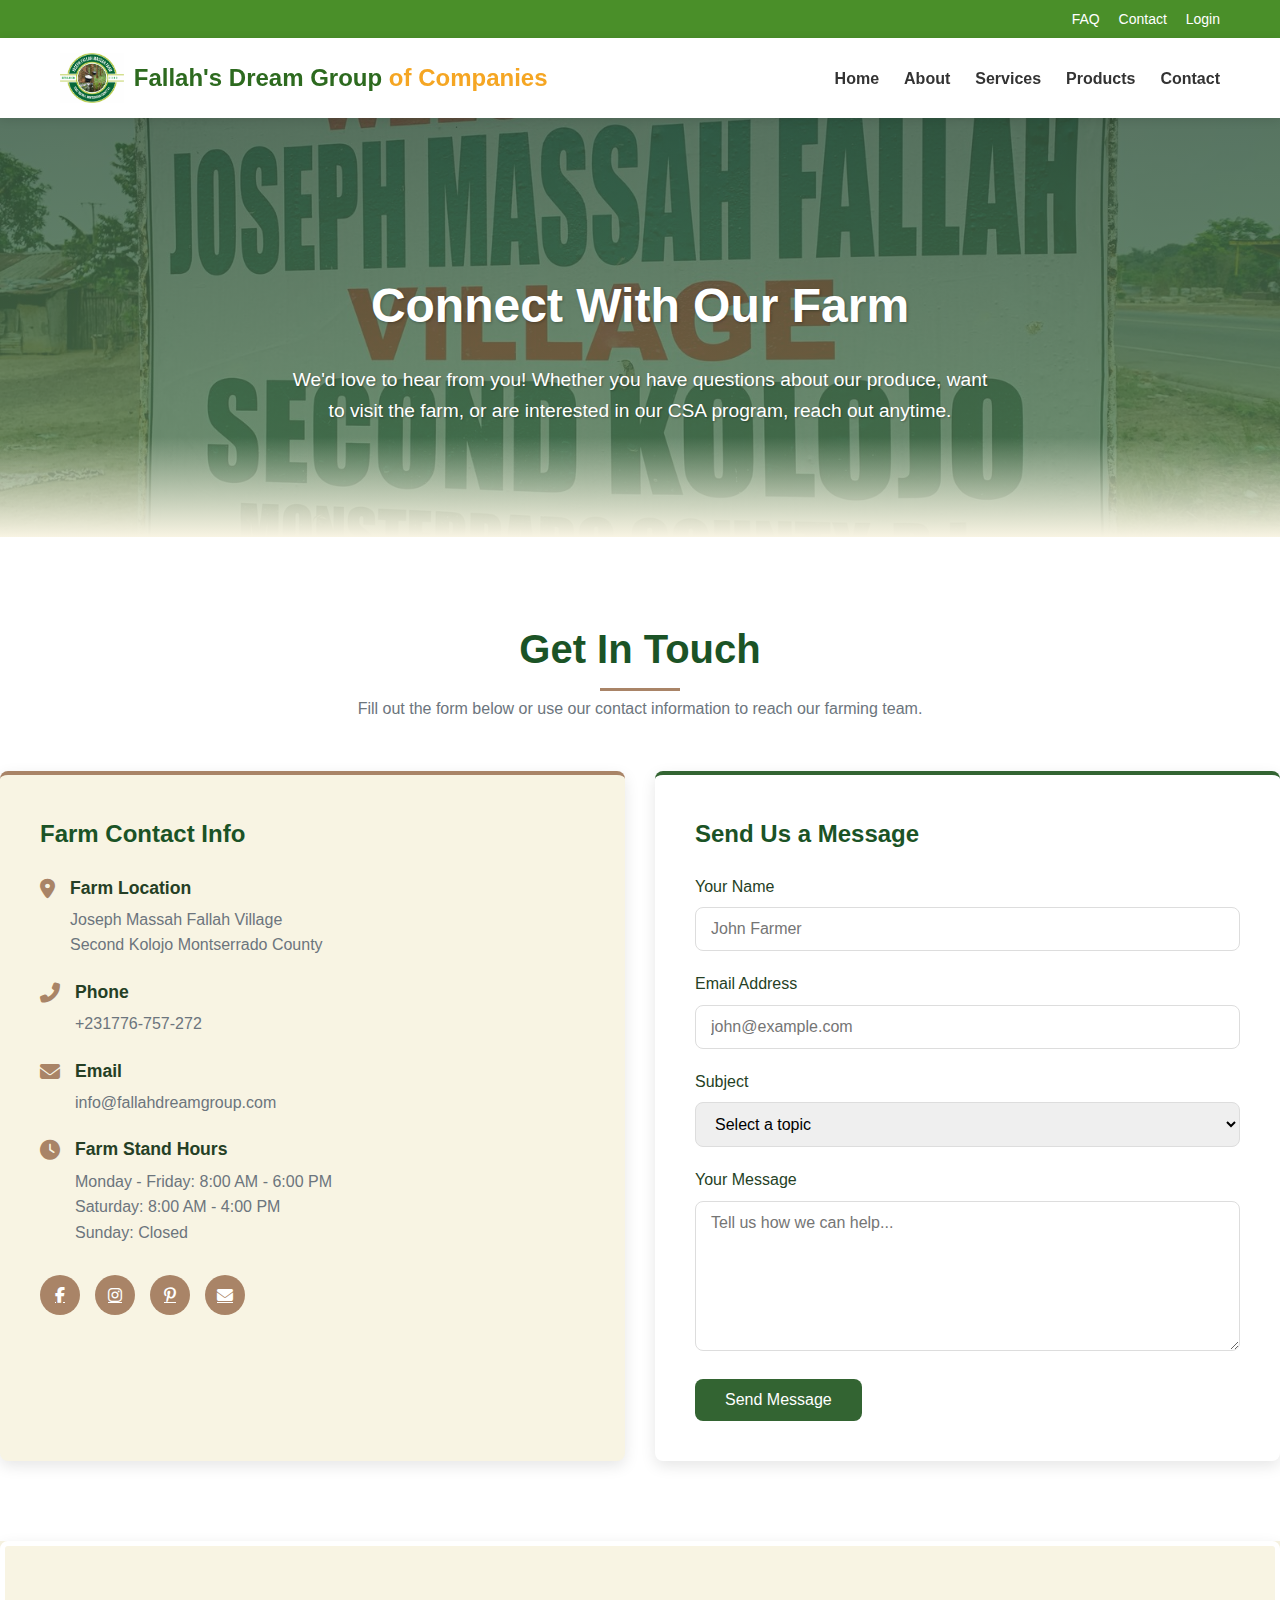
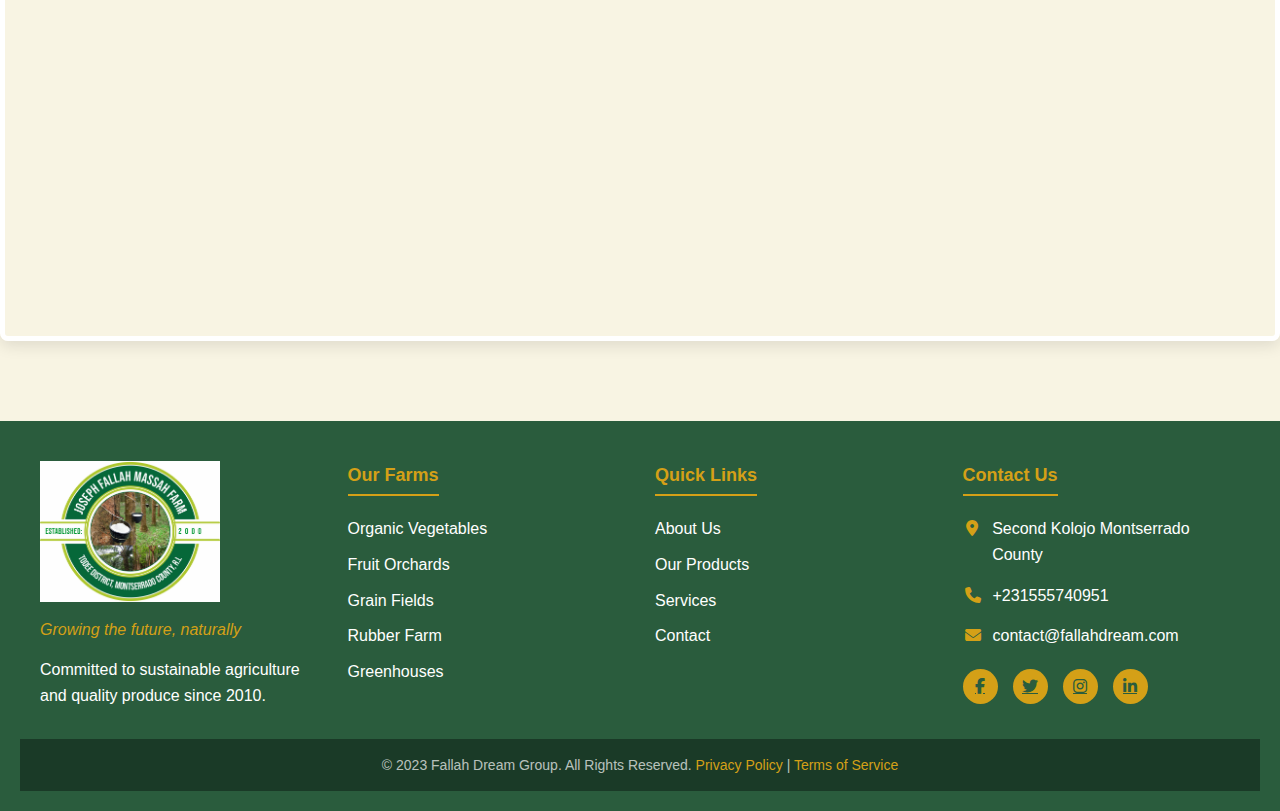
<file: GROUP/contact.html>
<!DOCTYPE html>
<html lang="en">
<head>
    <meta charset="UTF-8">
    <meta name="viewport" content="width=device-width, initial-scale=1.0">
    <title>Contact Us | Green Acres Farm</title>
    <link rel="stylesheet" href="https://cdnjs.cloudflare.com/ajax/libs/font-awesome/6.4.0/css/all.min.css">
    <link rel="stylesheet" href="contact.css">
    <style>

    </style>
</head>
<body>
    <!-- Header -->
      
      <!-- Sub-Header (Top Bar) -->
      <div class="sub-header">
        <div class="sub-header-container">
            <div class="sub-header-contact">
                 
            </div>
            <div class="sub-header-links">
                <a href="#">FAQ</a>
                <a href="#">Contact</a>
                <a href="#">Login</a>
            </div>
        </div>
    </div>

    <!-- Main Header -->
    <header class="main-header">
        <div class="header-container">
            <!-- Logo -->
            <div class="logo">
                <img src="IMAGES/logo.jpg" alt="FarmFresh Logo">
                <div class="logo-text">Fallah's Dream Group <span>of Companies</span></div>
            </div>

            <!-- Navigation -->
            <nav>
                <ul class="nav-links">
                    <li><a href="index.html">Home</a></li>
                    <li><a href="about.html">About</a></li>
                    <li><a href="services.html">Services</a></li>
                    <li><a href="product.html">Products</a></li>
                    <li><a href="contact.html">Contact</a></li>
                </ul>
            </nav>

            <!-- Mobile Menu Button -->
            <button class="mobile-menu-btn">☰</button>
        </div>
    </header>

    <!-- Script for Mobile Menu Toggle -->
    <script>
        const mobileMenuBtn = document.querySelector('.mobile-menu-btn');
        const navLinks = document.querySelector('.nav-links');

        mobileMenuBtn.addEventListener('click', () => {
            navLinks.classList.toggle('active');
        });
    </script>
    <!-- Hero Section -->
    <section class="hero">
        <div class="container">
            <h1>Connect With Our Farm</h1>
            <p>We'd love to hear from you! Whether you have questions about our produce, want to visit the farm, or are interested in our CSA program, reach out anytime.</p>
        </div>
    </section>

    <!-- Contact Section -->
    <section class="contact-section">
        <div class="container">
            <div class="section-title">
                <h2>Get In Touch</h2>
                <p>Fill out the form below or use our contact information to reach our farming team.</p>
            </div>
            <div class="contact-container">
                <div class="contact-info">
                    <h3>Farm Contact Info</h3>
                    <div class="info-item">
                        <i class="fas fa-map-marker-alt"></i>
                        <div class="info-content">
                            <h4>Farm Location</h4>
                            <p>Joseph Massah Fallah Village<br>Second Kolojo Montserrado County</p>
                        </div>
                    </div>
                    <div class="info-item">
                        <i class="fas fa-phone-alt"></i>
                        <div class="info-content">
                            <h4>Phone</h4>
                            <p><a href="tel:+231776757272">+231776-757-272</a></p>
                        </div>
                    </div>
                    <div class="info-item">
                        <i class="fas fa-envelope"></i>
                        <div class="info-content">
                            <h4>Email</h4>
                            <p><a href="mailto:info@greenacres.farm">info@fallahdreamgroup.com</a></p>
                        </div>
                    </div>
                    <div class="info-item">
                        <i class="fas fa-clock"></i>
                        <div class="info-content">
                            <h4>Farm Stand Hours</h4>
                            <p>Monday - Friday: 8:00 AM - 6:00 PM<br>Saturday: 8:00 AM - 4:00 PM<br>Sunday: Closed</p>
                        </div>
                    </div>
                    <div class="social-links">
                        <a href="#"><i class="fab fa-facebook-f"></i></a>
                        <a href="#"><i class="fab fa-instagram"></i></a>
                        <a href="#"><i class="fab fa-pinterest-p"></i></a>
                        <a href="#"><i class="fas fa-envelope"></i></a>
                    </div>
                </div>
                <div class="contact-form">
                    <h3>Send Us a Message</h3>
                    <form id="contactForm">
                        <div class="form-group">
                            <label for="name">Your Name</label>
                            <input type="text" id="name" class="form-control" placeholder="John Farmer" required>
                        </div>
                        <div class="form-group">
                            <label for="email">Email Address</label>
                            <input type="email" id="email" class="form-control" placeholder="john@example.com" required>
                        </div>
                        <div class="form-group">
                            <label for="subject">Subject</label>
                            <select id="subject" class="form-control" required>
                                <option value="" disabled selected>Select a topic</option>
                                <option value="CSA">CSA Program</option>
                                <option value="Visit">Farm Visit</option>
                                <option value="Wholesale">Wholesale Inquiry</option>
                                <option value="Other">Other Question</option>
                            </select>
                        </div>
                        <div class="form-group">
                            <label for="message">Your Message</label>
                            <textarea id="message" class="form-control" placeholder="Tell us how we can help..." required></textarea>
                        </div>
                        <button type="submit" class="submit-btn">Send Message</button>
                    </form>
                </div>
            </div>
        </div>
    </section>

   
    
    <!-- Map Section -->
    <section class="map-section">
        <div class="container">
            <div class="map-container">
                <iframe src="https://www.google.com/maps/embed?pb=!1m18!1m12!1m3!1d2947.595347085735!2d-93.6488519241646!3d42.36841497118792!2m3!1f0!2f0!3f0!3m2!1i1024!2i768!4f13.1!3m3!1m2!1s0x87ee6f171b4d5e27%3A0x5a1a55f7785e3f4e!2sIowa%20State%20University!5e0!3m2!1sen!2sus!4v1620000000000!5m2!1sen!2sus" allowfullscreen="" loading="lazy"></iframe>
            </div>
        </div>
    </section>

    <!-- Footer -->

    <footer class="fdg-footer">
        <div class="fdg-footer-container">
            <div class="fdg-footer-column fdg-logo-area">
                <img src="IMAGES/logo.jpg" alt="Fallah Dream Group Logo" class="fdg-logo">
                <p class="fdg-tagline">Growing the future, naturally</p>
                <p>Committed to sustainable agriculture and quality produce since 2010.</p>
            </div>
            
            <div class="fdg-footer-column">
                <h3 class="fdg-footer-heading">Our Farms</h3>
                <ul class="fdg-footer-links">
                    <li><a href="#">Organic Vegetables</a></li>
                    <li><a href="#">Fruit Orchards</a></li>
                    <li><a href="#">Grain Fields</a></li>
                    <li><a href="#">Rubber Farm</a></li>
                    <li><a href="#">Greenhouses</a></li>
                </ul>
            </div>
            
            <div class="fdg-footer-column">
                <h3 class="fdg-footer-heading">Quick Links</h3>
                <ul class="fdg-footer-links">
                    <li><a href="about.html">About Us</a></li>
                    <li><a href="product.html">Our Products</a></li>
                    <li><a href="services.html">Services</a></li>
                    <li><a href="contact.html">Contact</a></li>
                </ul>
            </div>
            
            <div class="fdg-footer-column">
                <h3 class="fdg-footer-heading">Contact Us</h3>
                <div class="fdg-contact-info">
                    <span class="fdg-contact-icon"><i class="fas fa-map-marker-alt"></i></span>
                    <span> Second Kolojo Montserrado County</span>
                </div>
                <div class="fdg-contact-info">
                    <span class="fdg-contact-icon"><i class="fas fa-phone"></i></span>
                    <span>+231555740951</span>
                </div>
                <div class="fdg-contact-info">
                    <span class="fdg-contact-icon"><i class="fas fa-envelope"></i></span>
                    <span>contact@fallahdream.com</span>
                </div>
                
                <div class="fdg-social-links">
                    <a href="#" class="fdg-social-link"><i class="fab fa-facebook-f"></i></a>
                    <a href="#" class="fdg-social-link"><i class="fab fa-twitter"></i></a>
                    <a href="#" class="fdg-social-link"><i class="fab fa-instagram"></i></a>
                    <a href="#" class="fdg-social-link"><i class="fab fa-linkedin-in"></i></a>
                </div>
            </div>
        </div>
        
        <div class="fdg-footer-bottom">
            <p class="fdg-copyright">
                &copy; 2023 Fallah Dream Group. All Rights Reserved. 
                <a href="#">Privacy Policy</a> | <a href="#">Terms of Service</a>
            </p>
        </div>
    </footer>
</body>
</html>
</file>
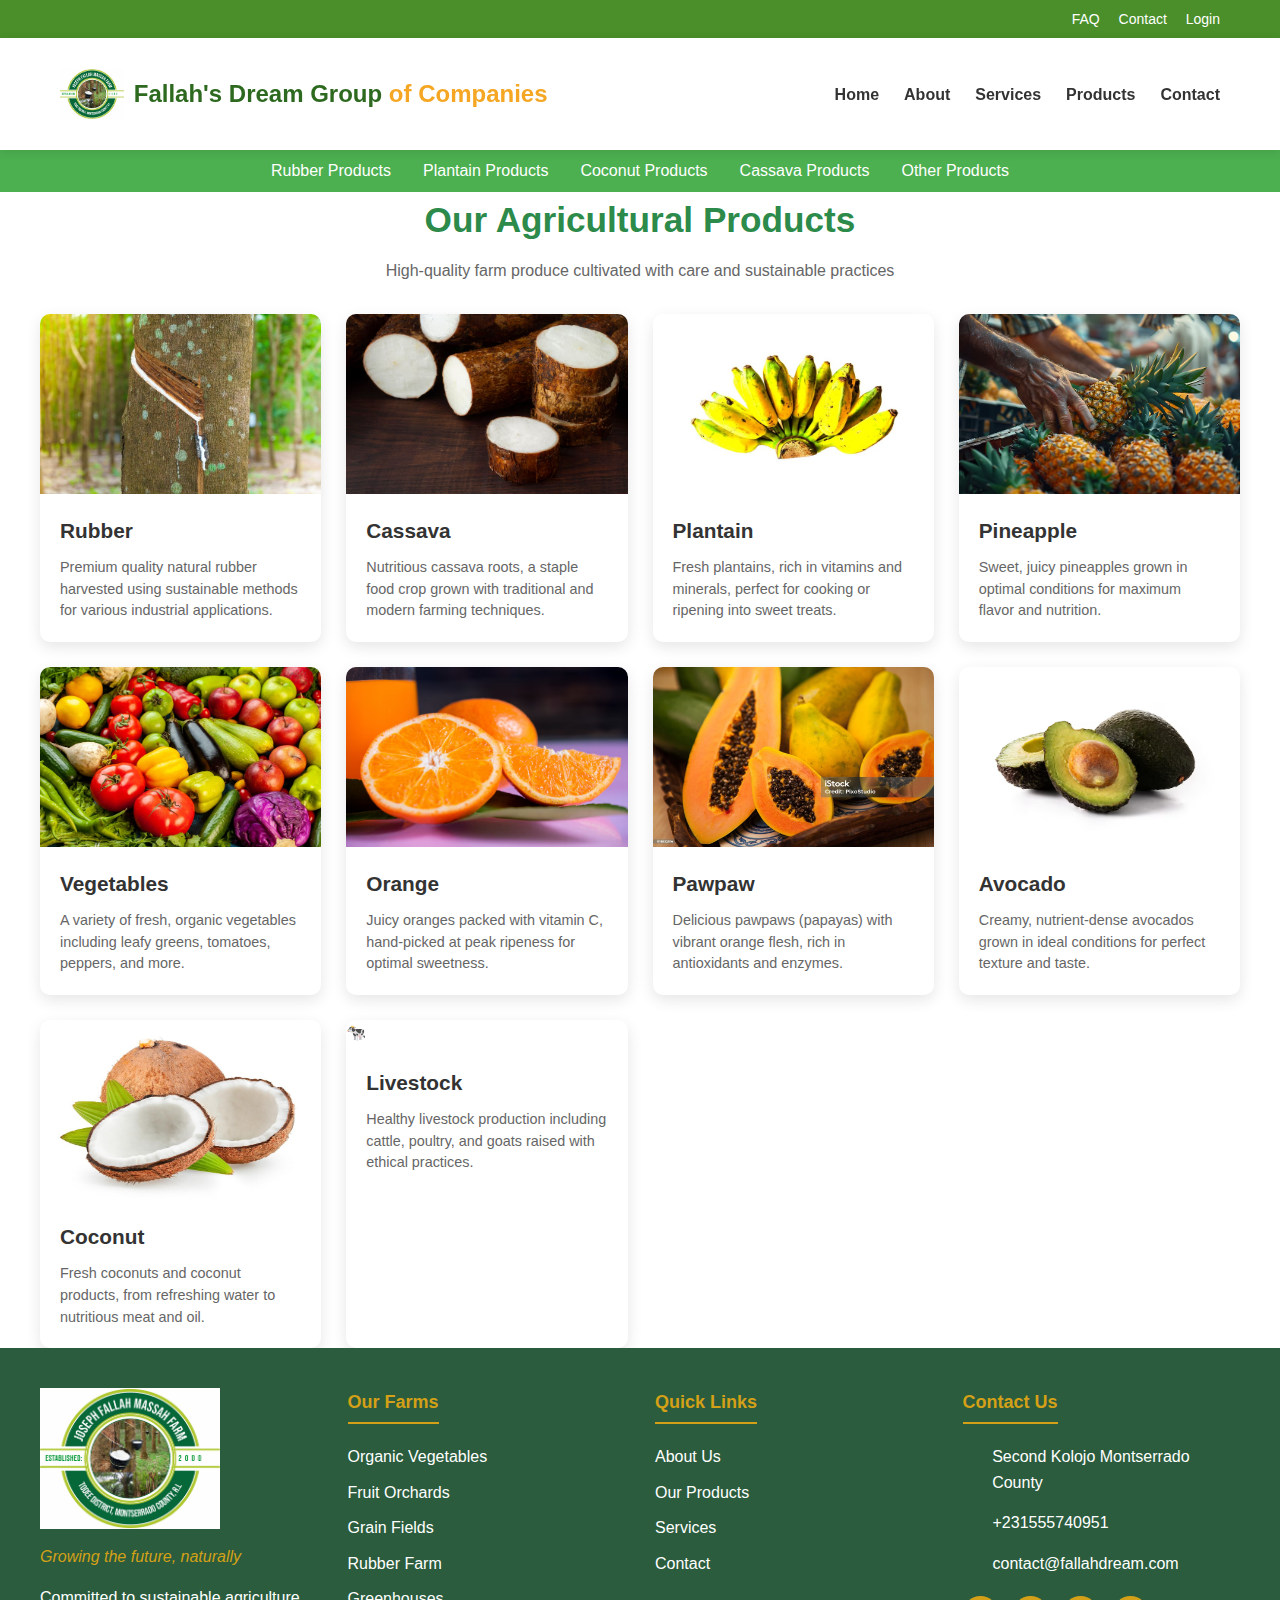
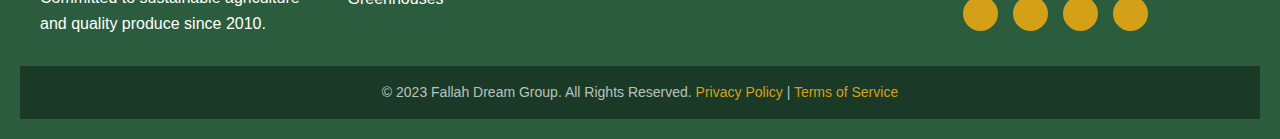
<file: GROUP/product.html>
<!DOCTYPE html>
<html lang="en">
<head>
    <meta charset="UTF-8">
    <meta name="viewport" content="width=device-width, initial-scale=1.0">
    <title>Fallah Dream Group of Companies - Organic Products</title>
    <link rel="stylesheet" href="product.css">
    <style>
      
    </style>
</head>
<body>

       <!-- Sub-Header (Top Bar) -->
       <div class="sub-header">
        <div class="sub-header-container">
            <div class="sub-header-contact">
                 
            </div>
            <div class="sub-header-links">
                <a href="#">FAQ</a>
                <a href="#">Contact</a>
                <a href="#">Login</a>
            </div>
        </div>
    </div>

    <!-- Main Header -->
    <header class="main-header">
        <div class="header-container">
            <!-- Logo -->
            <div class="logo">
                <img src="IMAGES/logo.jpg" alt="FarmFresh Logo">
                <div class="logo-text">Fallah's Dream Group <span>of Companies</span></div>
            </div>

            <!-- Navigation -->
            <nav>
                <ul class="nav-links">
                    <li><a href="index.html">Home</a></li>
                    <li><a href="about.html">About</a></li>
                    <li><a href="services.html">Services</a></li>
                    <li><a href="product.html">Products</a></li>
                    <li><a href="contact.html">Contact</a></li>
                </ul>
            </nav>

            <!-- Mobile Menu Button -->
            <button class="mobile-menu-btn">☰</button>
        </div>
    </header>

    <!-- Script for Mobile Menu Toggle -->
    <script>
        const mobileMenuBtn = document.querySelector('.mobile-menu-btn');
        const navLinks = document.querySelector('.nav-links');

        mobileMenuBtn.addEventListener('click', () => {
            navLinks.classList.toggle('active');
        });
    </script>
    
    <div class="navv">
        <ul>
            <li><a href="#rubber">Rubber Products</a></li>
            <li><a href="#plantain">Plantain Products</a></li>
            <li><a href="#coconut">Coconut Products</a></li>
            <li><a href="#cassava">Cassava Products</a></li>
            <li><a href="#other">Other Products</a></li>
        </ul>
    </div>
    
    <section class="products-section">
        <div class="products-header">
            <h1>Our Agricultural Products</h1>
            <p>High-quality farm produce cultivated with care and sustainable practices</p>
        </div>
        
        <div class="products-container">
            <!-- Product 1 -->
            <div class="product-card">
                <div class="product-image">
                    <img src="IMAGES/rb3.jpg" alt="rubber" width="100%">
                </div>
                <div class="product-info">
                    <h3>Rubber</h3>
                    <p>Premium quality natural rubber harvested using sustainable methods for various industrial applications.</p>
                </div>
            </div>
            
            <!-- Product 2 -->
            <div class="product-card">
                <div class="product-image">
                    <img src="IMAGES/cas2.avif" alt="rubber" width="100%">
                </div>
                <div class="product-info">
                    <h3>Cassava</h3>
                    <p>Nutritious cassava roots, a staple food crop grown with traditional and modern farming techniques.</p>
                </div>
            </div>
            
            <!-- Product 3 -->
            <div class="product-card">
                <div class="product-image">
                    <img src="IMAGES/pla3.jpg" alt="rubber" width="100%">
                </div>
                <div class="product-info">
                    <h3>Plantain</h3>
                    <p>Fresh plantains, rich in vitamins and minerals, perfect for cooking or ripening into sweet treats.</p>
                </div>
            </div>
            
            <!-- Product 4 -->
            <div class="product-card">
                <div class="product-image">
                    <img src="IMAGES/pinn.avif" alt="rubber" width="100%">
                </div>
                <div class="product-info">
                    <h3>Pineapple</h3>
                    <p>Sweet, juicy pineapples grown in optimal conditions for maximum flavor and nutrition.</p>
                </div>
            </div>
            
            <!-- Product 5 -->
            <div class="product-card">
                <div class="product-image">
                    <img src="IMAGES/vg1.avif" alt="rubber" width="100%">
                </div>
                <div class="product-info">
                    <h3>Vegetables</h3>
                    <p>A variety of fresh, organic vegetables including leafy greens, tomatoes, peppers, and more.</p>
                </div>
            </div>
            
            <!-- Product 6 -->
            <div class="product-card">
                <div class="product-image">
                    <img src="IMAGES/or4.avif" alt="rubber" width="100%">
                </div>
                <div class="product-info">
                    <h3>Orange</h3>
                    <p>Juicy oranges packed with vitamin C, hand-picked at peak ripeness for optimal sweetness.</p>
                </div>
            </div>
            
            <!-- Product 7 -->
            <div class="product-card">
                <div class="product-image">
                    <img src="IMAGES/paw1.jpg" alt="rubber" width="100%">
                </div>
                <div class="product-info">
                    <h3>Pawpaw</h3>
                    <p>Delicious pawpaws (papayas) with vibrant orange flesh, rich in antioxidants and enzymes.</p>
                </div>
            </div>
            
            <!-- Product 8 -->
            <div class="product-card">
                <div class="product-image">
                    <img src="IMAGES/but1.avif" alt="rubber" width="100%">
                </div>
                <div class="product-info">
                    <h3>Avocado</h3>
                    <p>Creamy, nutrient-dense avocados grown in ideal conditions for perfect texture and taste.</p>
                </div>
            </div>
            
            <!-- Product 9 -->
            <div class="product-card">
                <div class="product-image">
                    <img src="IMAGES/coo1.jpg" alt="rubber" width="100%">
                </div>
                <div class="product-info">
                    <h3>Coconut</h3>
                    <p>Fresh coconuts and coconut products, from refreshing water to nutritious meat and oil.</p>
                </div>
            </div>
            
            <!-- Product 10 -->
            <div class="product-card">
                <div class="product-image">
                    🐄
                </div>
                <div class="product-info">
                    <h3>Livestock</h3>
                    <p>Healthy livestock production including cattle, poultry, and goats raised with ethical practices.</p>
                </div>
            </div>
        </div>
    </section>
         
    <footer class="fdg-footer">
        <div class="fdg-footer-container">
            <div class="fdg-footer-column fdg-logo-area">
                <img src="IMAGES/logo.jpg" alt="Fallah Dream Group Logo" class="fdg-logo">
                <p class="fdg-tagline">Growing the future, naturally</p>
                <p>Committed to sustainable agriculture and quality produce since 2010.</p>
            </div>
            
            <div class="fdg-footer-column">
                <h3 class="fdg-footer-heading">Our Farms</h3>
                <ul class="fdg-footer-links">
                    <li><a href="#">Organic Vegetables</a></li>
                    <li><a href="#">Fruit Orchards</a></li>
                    <li><a href="#">Grain Fields</a></li>
                    <li><a href="#">Rubber Farm</a></li>
                    <li><a href="#">Greenhouses</a></li>
                </ul>
            </div>
            
            <div class="fdg-footer-column">
                <h3 class="fdg-footer-heading">Quick Links</h3>
                <ul class="fdg-footer-links">
                    <li><a href="about.html">About Us</a></li>
                    <li><a href="product.html">Our Products</a></li>
                    <li><a href="services.html">Services</a></li>
                    <li><a href="contact.html">Contact</a></li>
                </ul>
            </div>
            
            <div class="fdg-footer-column">
                <h3 class="fdg-footer-heading">Contact Us</h3>
                <div class="fdg-contact-info">
                    <span class="fdg-contact-icon"><i class="fas fa-map-marker-alt"></i></span>
                    <span> Second Kolojo Montserrado County</span>
                </div>
                <div class="fdg-contact-info">
                    <span class="fdg-contact-icon"><i class="fas fa-phone"></i></span>
                    <span>+231555740951</span>
                </div>
                <div class="fdg-contact-info">
                    <span class="fdg-contact-icon"><i class="fas fa-envelope"></i></span>
                    <span>contact@fallahdream.com</span>
                </div>
                
                <div class="fdg-social-links">
                    <a href="#" class="fdg-social-link"><i class="fab fa-facebook-f"></i></a>
                    <a href="#" class="fdg-social-link"><i class="fab fa-twitter"></i></a>
                    <a href="#" class="fdg-social-link"><i class="fab fa-instagram"></i></a>
                    <a href="#" class="fdg-social-link"><i class="fab fa-linkedin-in"></i></a>
                </div>
            </div>
        </div>
        
        <div class="fdg-footer-bottom">
            <p class="fdg-copyright">
                &copy; 2023 Fallah Dream Group. All Rights Reserved. 
                <a href="#">Privacy Policy</a> | <a href="#">Terms of Service</a>
            </p>
        </div>
    </footer>
</body>
</html>
</file>
<file: GROUP/about.css>
* {
    margin: 0;
    padding: 0;
    box-sizing: border-box;
    font-family: 'Arial', sans-serif;
}
:root {
    --primary-green: #2c5e1a;
    --secondary-green: #4CAF50;
    --accent-yellow: #FFC107;
    --light-bg: #f9f9f9;
    --dark-text: #333;
    --light-text: #fff;
}

.sub-header {
    background-color: #4a8f29; /* Dark green */
    color: white;
    padding: 8px 0;
    font-size: 14px;
}

.sub-header-container {
    display: flex;
    justify-content: space-between;
    align-items: center;
    max-width: 1200px;
    margin: 0 auto;
    padding: 0 20px;
}

.sub-header-links a {
    color: white;
    text-decoration: none;
    margin-left: 15px;
    transition: opacity 0.3s;
}

.sub-header-links a:hover {
    opacity: 0.8;
}

/* Main Header */
.main-header {
    background-color: white;
    box-shadow: 0 2px 10px rgba(0, 0, 0, 0.1);
    position: sticky;
    top: 0;
    z-index: 100;
}

.header-container {
    display: flex;
    justify-content: space-between;
    align-items: center;
    max-width: 1200px;
    margin: 0 auto;
    padding: 15px 20px;
}

.logo {
    display: flex;
    align-items: center;
}

.logo img {
    height: 50px;
    margin-right: 10px;
}

.logo-text {
    font-size: 24px;
    font-weight: bold;
    color: #2d6a1f; /* Green */
}

.logo-text span {
    color: #f5a623; /* Accent yellow */
}

/* Navigation */
.nav-links {
    display: flex;
    list-style: none;
}

.nav-links li {
    margin-left: 25px;
}

.nav-links a {
    text-decoration: none;
    color: #333;
    font-weight: 600;
    padding: 5px 0;
    position: relative;
    transition: color 0.3s;
}

.nav-links a:hover {
    color: #4a8f29; /* Green */
}

/* Hover Underline Effect */
.nav-links a::after {
    content: '';
    position: absolute;
    width: 0;
    height: 2px;
    background: #4a8f29;
    bottom: 0;
    left: 0;
    transition: width 0.3s;
}

.nav-links a:hover::after {
    width: 100%;
}

/* Mobile Menu Toggle (Hidden by Default) */
.mobile-menu-btn {
    display: none;
    background: none;
    border: none;
    font-size: 24px;
    cursor: pointer;
}

/* Responsive Design */
@media (max-width: 768px) {
    .nav-links {
        display: none;
        flex-direction: column;
        position: absolute;
        top: 100%;
        left: 0;
        width: 100%;
        background: white;
        padding: 20px;
        box-shadow: 0 5px 10px rgba(0, 0, 0, 0.1);
    }
    .logo-text {
      font-size: 1rem;
      font-weight: bold;
      color: #2d6a1f; /* Green */
  }

    .nav-links.active {
        display: flex;
    }

    .nav-links li {
        margin: 10px 0;
    }

    .mobile-menu-btn {
        display: block;
    }
}

/* About Section */
.about-section {
    padding: 100px 20px;
    background-color: #f8f9fa;
  }
  
  .about-container {
    max-width: 1200px;
    margin: 0 auto;
    display: grid;
    grid-template-columns: repeat(auto-fit, minmax(300px, 1fr));
    gap: 50px;
    align-items: center;
  }
  
  /* Image Column */
  .about-image {
    position: relative;
  }
  
  .image-wrapper {
    position: relative;
    border-radius: 15px;
    overflow: hidden;
    box-shadow: 0 20px 30px rgba(0, 0, 0, 0.1);
  }
  
  .main-img {
    width: 100%;
    height: 400px;
    object-fit: cover;
    transition: transform 0.5s ease;
  }
  
  .image-wrapper:hover .main-img {
    transform: scale(1.03);
  }
  
  .experience-badge {
    position: absolute;
    bottom: -20px;
    right: 30px;
    background: #2c7d3f;
    color: white;
    padding: 20px;
    border-radius: 10px;
    text-align: center;
    box-shadow: 0 10px 20px rgba(44, 125, 63, 0.3);
    z-index: 2;
  }
  
  .years {
    font-size: 2.5rem;
    font-weight: 700;
    display: block;
    line-height: 1;
  }
  
  .text {
    font-size: 0.9rem;
    font-weight: 500;
  }
  
  .image-grid {
    display: grid;
    grid-template-columns: repeat(2, 1fr);
    gap: 20px;
    margin-top: 40px;
  }
  
  .grid-img {
    width: 100%;
    height: 180px;
    object-fit: cover;
    border-radius: 10px;
    box-shadow: 0 5px 15px rgba(0, 0, 0, 0.1);
    transition: transform 0.3s ease;
  }
  
  .grid-img:hover {
    transform: translateY(-5px);
  }
  
  /* Content Column */
  .about-content {
    padding: 20px;
  }
  
  .section-subtitle {
    display: inline-block;
    color: #2c7d3f;
    font-weight: 600;
    margin-bottom: 15px;
    letter-spacing: 1px;
  }
  
  .section-title {
    font-size: 2.5rem;
    color: #1a3e1f;
    margin-bottom: 20px;
    line-height: 1.2;
  }
  
  .about-text {
    color: #555;
    margin-bottom: 30px;
    font-size: 1.1rem;
  }
  
  /* Features */
  .about-features {
    margin: 40px 0;
  }
  
  .feature {
    display: flex;
    gap: 15px;
    margin-bottom: 25px;
  }
  
  .feature-icon {
    width: 60px;
    height: 60px;
    background: rgba(44, 125, 63, 0.1);
    border-radius: 50%;
    display: flex;
    align-items: center;
    justify-content: center;
    flex-shrink: 0;
  }
  
  .feature-icon i {
    color: #2c7d3f;
    font-size: 1.5rem;
  }
  
  .feature-content h3 {
    color: #1a3e1f;
    margin-bottom: 5px;
    font-size: 1.2rem;
  }
  
  .feature-content p {
    color: #666;
    font-size: 0.95rem;
  }
  
  /* Stats */
  .about-stats {
    display: flex;
    gap: 20px;
    margin: 40px 0;
    flex-wrap: wrap;
  }
  
  .stat-item {
    background: white;
    padding: 20px;
    border-radius: 10px;
    box-shadow: 0 5px 15px rgba(0, 0, 0, 0.05);
    text-align: center;
    min-width: 120px;
  }
  
  .stat-number {
    display: block;
    font-size: 2rem;
    font-weight: 700;
    color: #2c7d3f;
    line-height: 1;
  }
  
  .stat-label {
    font-size: 0.9rem;
    color: #666;
  }
  
  /* CTA */
  .about-cta {
    display: flex;
    align-items: center;
    gap: 30px;
    flex-wrap: wrap;
  }
  
  .cta-btn {
    display: inline-flex;
    align-items: center;
    background: #2c7d3f;
    color: white;
    padding: 15px 30px;
    border-radius: 50px;
    text-decoration: none;
    font-weight: 600;
    transition: all 0.3s ease;
    box-shadow: 0 5px 15px rgba(44, 125, 63, 0.3);
  }
  
  .cta-btn:hover {
    background: #1e5a2b;
    transform: translateY(-3px);
    box-shadow: 0 8px 20px rgba(44, 125, 63, 0.4);
  }
  
  .cta-btn i {
    margin-left: 10px;
    transition: transform 0.3s ease;
  }
  
  .cta-btn:hover i {
    transform: translateX(5px);
  }
  
  .signature {
    display: flex;
    align-items: center;
    gap: 15px;
  }
  
  .signature img {
    height: 50px;
  }
  
  .signature span {
    font-style: italic;
    color: #666;
    font-size: 0.9rem;
    line-height: 1.4;
  }
  
  /* Responsive Adjustments */
  @media (max-width: 768px) {
    .about-container {
      grid-template-columns: 1fr;
    }
    
    .section-title {
      font-size: 2rem;
    }
    
    .main-img {
      height: 350px;
    }
    
    .about-stats {
      justify-content: center;
    }
  }
  
  @media (max-width: 480px) {
    .about-section {
      padding: 70px 15px;
    }
    
    .experience-badge {
      right: 15px;
      padding: 15px;
    }
    
    .about-cta {
      flex-direction: column;
      align-items: flex-start;
    }
  }


.owners-section {
    padding: 80px 20px;
    max-width: 1200px;
    margin: 0 auto;
}


div.lead-text{
    display: flex;
    justify-content: center;
    align-items: center;
    text-align: center;
    flex-direction: column;
 
}
.lead-text h2{
    color: var(--primary-green);
    font-size: 2.5rem;
    font-family: 'Segoe UI', Tahoma, Geneva, Verdana, sans-serif;
}
.lead-text p{
    color: #555;
    font-family: 'Arial', sans-serif;
    margin-bottom: 20px;
}




.section-subtitle {
    font-size: 1.1rem;
    color: #666;
    max-width: 700px;
    margin: 0 auto;
}

.owners-grid {
    display: grid;
    grid-template-columns: repeat(auto-fit, minmax(300px, 1fr));
    gap: 30px;
    margin-top: 50px;
}

.owner-card {
    background: white;
    border-radius: 10px;
    overflow: hidden;
    box-shadow: 0 5px 15px rgba(0, 0, 0, 0.1);
    transition: all 0.4s ease;
    position: relative;
}

.owner-card:hover {
    transform: translateY(-10px);
    box-shadow: 0 15px 30px rgba(0, 0, 0, 0.15);
}

.owner-image {
    height: 300px;
    overflow: hidden;
    position: relative;
}

.owner-image img {
    width: 100%;
    height: 100%;
    object-fit: cover;
    transition: transform 0.5s ease;
}

.owner-card:hover .owner-image img {
    transform: scale(1.05);
}

.owner-overlay {
    position: absolute;
    bottom: 0;
    left: 0;
    right: 0;
    background: linear-gradient(to top, rgba(44, 94, 26, 0.8), transparent);
    padding: 20px;
    color: white;
    transform: translateY(100%);
    transition: transform 0.3s ease;
}

.owner-card:hover .owner-overlay {
    transform: translateY(0);
    color: white;
}
.owner-card:hover .owner-overlay h3, .owner-position{
    color: white;
} 

.owner-info {
    padding: 25px;
    text-align: center;
}

.owner-name {
    font-size: 1.5rem;
    color: var(--primary-green);
    margin-bottom: 5px;
}

.owner-position {
    color: var(--secondary-green);
    font-size: 1rem;
    margin-bottom: 15px;
    font-weight: 500;
}

.owner-bio {
    color: #666;
    font-size: 0.95rem;
    margin-bottom: 20px;
    line-height: 1.6;
}

.owner-contact {
    display: flex;
    justify-content: center;
    gap: 15px;
    margin-top: 20px;
}

.contact-item {
    display: flex;
    align-items: center;
    color: #555;
    font-size: 0.9rem;
    transition: color 0.3s ease;
}

.contact-item:hover {
    color: var(--primary-green);
}

.contact-icon {
    margin-right: 5px;
    color: var(--secondary-green);
    font-size: 1rem;
}

.social-links {
    display: flex;
    justify-content: center;
    gap: 15px;
    margin-top: 20px;
}

.social-link {
    width: 35px;
    height: 35px;
    border-radius: 50%;
    background: #f0f0f0;
    display: flex;
    align-items: center;
    justify-content: center;
    color: #555;
    transition: all 0.3s ease;
}

.social-link:hover {
    background: var(--secondary-green);
    color: white;
    transform: translateY(-3px);
}

@media (max-width: 768px) {
    .section-title {
        font-size: 2rem;
    }
    
    .owners-grid {
        grid-template-columns: 1fr;
        max-width: 500px;
        margin: 50px auto 0;
    }
}

@media (max-width: 480px) {
    .section-title {
        font-size: 1.8rem;
    }
    
    .owner-image {
        height: 250px;
    }
}

  /* Footer Styles */
  .fdg-footer {
    background-color: #2a5c3d; /* Dark green */
    color: #fff;
    padding: 40px 20px 20px;
    position: relative;
}

.fdg-footer-container {
    max-width: 1200px;
    margin: 0 auto;
    display: flex;
    flex-wrap: wrap;
    gap: 30px;
}

.fdg-footer-column {
    flex: 1;
    min-width: 200px;
}

.fdg-logo-area {
    display: flex;
    flex-direction: column;
}

.fdg-logo {
    width: 180px;
    margin-bottom: 15px;
}

.fdg-tagline {
    font-style: italic;
    color: #d4a017; /* Gold */
    margin-bottom: 15px;
}

.fdg-footer-heading {
    color: #d4a017; /* Gold */
    font-size: 18px;
    margin-bottom: 20px;
    padding-bottom: 5px;
    border-bottom: 2px solid #d4a017;
    display: inline-block;
}

.fdg-footer-links {
    list-style: none;
    padding: 0;
}

.fdg-footer-links li {
    margin-bottom: 10px;
}

.fdg-footer-links a {
    color: #fff;
    text-decoration: none;
    transition: color 0.3s;
}

.fdg-footer-links a:hover {
    color: #d4a017;
}

.fdg-contact-info {
    margin-bottom: 15px;
    display: flex;
    align-items: flex-start;
}

.fdg-contact-icon {
    color: #d4a017;
    margin-right: 10px;
    width: 20px;
    text-align: center;
}

.fdg-social-links {
    display: flex;
    gap: 15px;
    margin-top: 20px;
}

.fdg-social-link {
    color: #2a5c3d;
    background-color: #d4a017;
    width: 35px;
    height: 35px;
    border-radius: 50%;
    display: flex;
    align-items: center;
    justify-content: center;
    transition: all 0.3s;
}

.fdg-social-link:hover {
    background-color: #fff;
    transform: scale(1.1);
}

.fdg-footer-bottom {
    background-color: #1a3a27;
    padding: 15px 0;
    text-align: center;
    margin-top: 30px;
}

.fdg-copyright {
    font-size: 14px;
    color: rgba(255, 255, 255, 0.7);
}

.fdg-copyright a {
    color: #d4a017;
    text-decoration: none;
}

/* Responsive Adjustments */
@media (max-width: 768px) {
    .fdg-footer-column {
        min-width: 100%;
        text-align: center;
    }
    
    .fdg-logo-area {
        align-items: center;
    }
    
    .fdg-footer-heading {
        display: block;
        text-align: center;
        border-bottom: none;
        border-left: 3px solid #d4a017;
        padding-left: 10px;
    }
    
    .fdg-social-links {
        justify-content: center;
    }
    
    .fdg-contact-info {
        justify-content: center;
    }
}
</file>
<file: GROUP/contact.css>
:root {
    --primary-green: #1b5326;
    --secondary-green: #336432;
    --accent-brown: #a98467;
    --light-beige: #f8f4e3;
    --dark-green: #253f25;
    --text-color: #333;
    --text-light: #6c757d;
    --transition: all 0.3s ease;
    --shadow: 0 5px 15px rgba(0, 0, 0, 0.1);
    --border-radius: 8px;
    --farm-image: url(IMAGES/bo.jpg);
}

* {
    margin: 0;
    padding: 0;
    box-sizing: border-box;
    font-family: 'Segoe UI', Tahoma, Geneva, Verdana, sans-serif;
}

body {
    background-color: var(--light-beige);
    color: var(--text-color);
    line-height: 1.6;
}

.sub-header {
background-color: #4a8f29; /* Dark green */
color: white;
padding: 8px 0;
font-size: 14px;
}

.sub-header-container {
display: flex;
justify-content: space-between;
align-items: center;
max-width: 1200px;
margin: 0 auto;
padding: 0 20px;
}

.sub-header-links a {
color: white;
text-decoration: none;
margin-left: 15px;
transition: opacity 0.3s;
}

.sub-header-links a:hover {
opacity: 0.8;
}

/* Main Header */
.main-header {
background-color: white;
box-shadow: 0 2px 10px rgba(0, 0, 0, 0.1);
position: sticky;
top: 0;
z-index: 100;
}

.header-container {
display: flex;
justify-content: space-between;
align-items: center;
max-width: 1200px;
margin: 0 auto;
padding: 15px 20px;
}

.logo {
display: flex;
align-items: center;
}

.logo img {
height: 50px;
margin-right: 10px;
}

.logo-text {
font-size: 24px;
font-weight: bold;
color: #2d6a1f; /* Green */
}

.logo-text span {
color: #f5a623; /* Accent yellow */
}

/* Navigation */
.nav-links {
display: flex;
list-style: none;
}

.nav-links li {
margin-left: 25px;
}

.nav-links a {
text-decoration: none;
color: #333;
font-weight: 600;
padding: 5px 0;
position: relative;
transition: color 0.3s;
}

.nav-links a:hover {
color: #4a8f29; /* Green */
}

/* Hover Underline Effect */
.nav-links a::after {
content: '';
position: absolute;
width: 0;
height: 2px;
background: #4a8f29;
bottom: 0;
left: 0;
transition: width 0.3s;
}

.nav-links a:hover::after {
width: 100%;
}

/* Mobile Menu Toggle (Hidden by Default) */
.mobile-menu-btn {
display: none;
background: none;
border: none;
font-size: 24px;
cursor: pointer;
}

/* Responsive Design */
@media (max-width: 768px) {
.nav-links {
display: none;
flex-direction: column;
position: absolute;
top: 100%;
left: 0;
width: 100%;
background: white;
padding: 20px;
box-shadow: 0 5px 10px rgba(0, 0, 0, 0.1);
}

.nav-links.active {
display: flex;
}
.logo-text {
  font-size: 1rem;
  font-weight: bold;
  color: #2d6a1f; /* Green */
}
.nav-links li {
margin: 10px 0;
}

.mobile-menu-btn {
display: block;
}
}

/* Hero Section */
.hero {
    padding: 150px 0 80px;
    text-align: center;
    background: linear-gradient(rgba(58, 90, 64, 0.8), rgba(88, 129, 87, 0.8)), var(--farm-image) no-repeat center center/cover;
    color: white;
    position: relative;
}

.hero::before {
    content: '';
    position: absolute;
    bottom: 0;
    left: 0;
    width: 100%;
    height: 100px;
    background: linear-gradient(to bottom, transparent, var(--light-beige));
}

.hero h1 {
    font-size: 3rem;
    margin-bottom: 20px;
    animation: fadeInDown 1s ease;
    text-shadow: 1px 1px 3px rgba(0, 0, 0, 0.3);
}

.hero p {
    font-size: 1.2rem;
    max-width: 700px;
    margin: 0 auto 30px;
    animation: fadeInUp 1s ease;
    text-shadow: 1px 1px 2px rgba(0, 0, 0, 0.3);
}

/* Contact Section */
.contact-section {
    padding: 80px 0;
    background-color: white;
}

.section-title {
    text-align: center;
    margin-bottom: 50px;
}

.section-title h2 {
    font-size: 2.5rem;
    color: var(--primary-green);
    margin-bottom: 15px;
    position: relative;
    display: inline-block;
}

.section-title h2::after {
    content: '';
    position: absolute;
    bottom: -10px;
    left: 50%;
    transform: translateX(-50%);
    width: 80px;
    height: 3px;
    background-color: var(--accent-brown);
}

.section-title p {
    color: var(--text-light);
    max-width: 700px;
    margin: 0 auto;
}

.contact-container {
    display: flex;
    flex-wrap: wrap;
    gap: 30px;
    justify-content: center;
}

.contact-info {
    flex: 1;
    min-width: 300px;
    background-color: var(--light-beige);
    padding: 40px;
    border-radius: var(--border-radius);
    box-shadow: var(--shadow);
    transition: var(--transition);
    border-top: 4px solid var(--accent-brown);
}

.contact-info:hover {
    transform: translateY(-5px);
    box-shadow: 0 10px 25px rgba(0, 0, 0, 0.15);
}

.contact-info h3 {
    font-size: 1.5rem;
    margin-bottom: 20px;
    color: var(--primary-green);
}

.info-item {
    display: flex;
    align-items: flex-start;
    margin-bottom: 20px;
}

.info-item i {
    font-size: 20px;
    color: var(--accent-brown);
    margin-right: 15px;
    margin-top: 5px;
}

.info-content h4 {
    font-size: 1.1rem;
    margin-bottom: 5px;
    color: var(--dark-green);
}

.info-content p, .info-content a {
    color: var(--text-light);
    text-decoration: none;
    transition: var(--transition);
}

.info-content a:hover {
    color: var(--secondary-green);
}

.social-links {
    display: flex;
    margin-top: 30px;
}

.social-links a {
    display: flex;
    align-items: center;
    justify-content: center;
    width: 40px;
    height: 40px;
    border-radius: 50%;
    background-color: var(--accent-brown);
    color: white;
    margin-right: 15px;
    transition: var(--transition);
}

.social-links a:hover {
    background-color: var(--primary-green);
    transform: translateY(-3px);
}

.contact-form {
    flex: 1;
    min-width: 300px;
    background-color: white;
    padding: 40px;
    border-radius: var(--border-radius);
    box-shadow: var(--shadow);
    transition: var(--transition);
    border-top: 4px solid var(--secondary-green);
}

.contact-form:hover {
    transform: translateY(-5px);
    box-shadow: 0 10px 25px rgba(0, 0, 0, 0.15);
}

.contact-form h3 {
    font-size: 1.5rem;
    margin-bottom: 20px;
    color: var(--primary-green);
}

.form-group {
    margin-bottom: 20px;
}

.form-group label {
    display: block;
    margin-bottom: 8px;
    font-weight: 500;
    color: var(--dark-green);
}

.form-control {
    width: 100%;
    padding: 12px 15px;
    border: 1px solid #ddd;
    border-radius: var(--border-radius);
    font-size: 16px;
    transition: var(--transition);
}

.form-control:focus {
    border-color: var(--secondary-green);
    outline: none;
    box-shadow: 0 0 0 3px rgba(88, 129, 87, 0.2);
}

textarea.form-control {
    min-height: 150px;
    resize: vertical;
}

.submit-btn {
    background-color: var(--secondary-green);
    color: white;
    border: none;
    padding: 12px 30px;
    font-size: 16px;
    border-radius: var(--border-radius);
    cursor: pointer;
    transition: var(--transition);
    display: inline-block;
}

.submit-btn:hover {
    background-color: var(--primary-green);
    transform: translateY(-2px);
}

/* Map Section */
.map-section {
    padding: 0 0 80px;
}

.map-container {
    height: 400px;
    border-radius: var(--border-radius);
    overflow: hidden;
    box-shadow: var(--shadow);
    border: 5px solid white;
}

.map-container iframe {
    width: 100%;
    height: 100%;
    border: none;
}

/* Footer */
 
  /* Footer Styles */
  .fdg-footer {
    background-color: #2a5c3d; /* Dark green */
    color: #fff;
    padding: 40px 20px 20px;
    position: relative;
}

.fdg-footer-container {
    max-width: 1200px;
    margin: 0 auto;
    display: flex;
    flex-wrap: wrap;
    gap: 30px;
}

.fdg-footer-column {
    flex: 1;
    min-width: 200px;
}

.fdg-logo-area {
    display: flex;
    flex-direction: column;
}

.fdg-logo {
    width: 180px;
    margin-bottom: 15px;
}

.fdg-tagline {
    font-style: italic;
    color: #d4a017; /* Gold */
    margin-bottom: 15px;
}

.fdg-footer-heading {
    color: #d4a017; /* Gold */
    font-size: 18px;
    margin-bottom: 20px;
    padding-bottom: 5px;
    border-bottom: 2px solid #d4a017;
    display: inline-block;
}

.fdg-footer-links {
    list-style: none;
    padding: 0;
}

.fdg-footer-links li {
    margin-bottom: 10px;
}

.fdg-footer-links a {
    color: #fff;
    text-decoration: none;
    transition: color 0.3s;
}

.fdg-footer-links a:hover {
    color: #d4a017;
}

.fdg-contact-info {
    margin-bottom: 15px;
    display: flex;
    align-items: flex-start;
}

.fdg-contact-icon {
    color: #d4a017;
    margin-right: 10px;
    width: 20px;
    text-align: center;
}

.fdg-social-links {
    display: flex;
    gap: 15px;
    margin-top: 20px;
}

.fdg-social-link {
    color: #2a5c3d;
    background-color: #d4a017;
    width: 35px;
    height: 35px;
    border-radius: 50%;
    display: flex;
    align-items: center;
    justify-content: center;
    transition: all 0.3s;
}

.fdg-social-link:hover {
    background-color: #fff;
    transform: scale(1.1);
}

.fdg-footer-bottom {
    background-color: #1a3a27;
    padding: 15px 0;
    text-align: center;
    margin-top: 30px;
}

.fdg-copyright {
    font-size: 14px;
    color: rgba(255, 255, 255, 0.7);
}

.fdg-copyright a {
    color: #d4a017;
    text-decoration: none;
}

/* Responsive Adjustments */
@media (max-width: 768px) {
    .fdg-footer-column {
        min-width: 100%;
        text-align: center;
    }
    
    .fdg-logo-area {
        align-items: center;
    }
    
    .fdg-footer-heading {
        display: block;
        text-align: center;
        border-bottom: none;
        border-left: 3px solid #d4a017;
        padding-left: 10px;
    }
    
    .fdg-social-links {
        justify-content: center;
    }
    
    .fdg-contact-info {
        justify-content: center;
    }
}
</file>
<file: GROUP/product.css>
:root {
            --primary-color: #2e7d32;
            --secondary-color: #4caf50;
            --accent-color: #8bc34a;
            --text-color: #333;
            --light-bg: #f5f5f5;
        }
        
        * {
            margin: 0;
            padding: 0;
            box-sizing: border-box;
            font-family: 'Segoe UI', Tahoma, Geneva, Verdana, sans-serif;
        }
        
   
.sub-header {
    background-color: #4a8f29; /* Dark green */
    color: white;
    padding: 8px 0;
    font-size: 14px;
}

.sub-header-container {
    display: flex;
    justify-content: space-between;
    align-items: center;
    max-width: 1200px;
    margin: 0 auto;
    padding: 0 20px;
}

.sub-header-links a {
    color: white;
    text-decoration: none;
    margin-left: 15px;
    transition: opacity 0.3s;
}

.sub-header-links a:hover {
    opacity: 0.8;
}

/* Main Header */
.main-header {
    background-color: white;
    box-shadow: 0 2px 10px rgba(0, 0, 0, 0.1);
    position: sticky;
    top: 0;
    z-index: 100;
}

.header-container {
    display: flex;
    justify-content: space-between;
    align-items: center;
    max-width: 1200px;
    margin: 0 auto;
    padding: 15px 20px;
}

.logo {
    display: flex;
    align-items: center;
}

.logo img {
    height: 50px;
    margin-right: 10px;
}

.logo-text {
    font-size: 24px;
    font-weight: bold;
    color: #2d6a1f; /* Green */
}

.logo-text span {
    color: #f5a623; /* Accent yellow */
}

/* Navigation */
.nav-links {
    display: flex;
    list-style: none;
}

.nav-links li {
    margin-left: 25px;
}

.nav-links a {
    text-decoration: none;
    color: #333;
    font-weight: 600;
    padding: 5px 0;
    position: relative;
    transition: color 0.3s;
}

.nav-links a:hover {
    color: #4a8f29; /* Green */
}

/* Hover Underline Effect */
.nav-links a::after {
    content: '';
    position: absolute;
    width: 0;
    height: 2px;
    background: #4a8f29;
    bottom: 0;
    left: 0;
    transition: width 0.3s;
}

.nav-links a:hover::after {
    width: 100%;
}

/* Mobile Menu Toggle (Hidden by Default) */
.mobile-menu-btn {
    display: none;
    background: none;
    border: none;
    font-size: 24px;
    cursor: pointer;
}

/* Responsive Design */
@media (max-width: 768px) {
    .nav-links {
        display: none;
        flex-direction: column;
        position: absolute;
        top: 100%;
        left: 0;
        width: 100%;
        background: white;
        padding: 20px;
        box-shadow: 0 5px 10px rgba(0, 0, 0, 0.1);
    }
    .logo-text {
      font-size: 1rem;
      font-weight: bold;
      color: #2d6a1f; /* Green */
  }
    .nav-links.active {
        display: flex;
    }

    .nav-links li {
        margin: 10px 0;
    }

    .mobile-menu-btn {
        display: block;
    }
}
        body {
            color: var(--text-color);
            line-height: 1.6;
        }
        
        header {
            background-color: var(--primary-color);
            color: white;
            padding: 1rem;
            text-align: center;
        }
        
        .logooo {
            font-size: 2rem;
            font-weight: bold;
            margin-bottom: 0.5rem;
        }
        
        .tagline {
            font-style: italic;
        }
        
        .navv {
            background-color: var(--secondary-color);
            padding: 0.5rem;
        }
        
        .navv ul {
            display: flex;
            justify-content: center;
            list-style: none;
        }
        
        .navv li {
            margin: 0 1rem;
        }
        
        .navv a {
            color: white;
            text-decoration: none;
            font-weight: 500;
        }
        .products-header {
          text-align: center;
          margin-bottom: 30px;
      }
      
      .products-header h1 {
          color: #2c8a4a;
          margin-bottom: 10px;
          font-size: 2.2rem;
      }
      
      .products-header p {
          color: #666;
          max-width: 700px;
          margin: 0 auto;
      }
      
      .products-container {
          display: grid;
          grid-template-columns: repeat(auto-fill, minmax(250px, 1fr));
          gap: 25px;
          max-width: 1200px;
          margin: 0 auto;
      }
      
      .product-card {
          background: white;
          border-radius: 10px;
          overflow: hidden;
          box-shadow: 0 5px 15px rgba(0,0,0,0.1);
          transition: transform 0.3s ease, box-shadow 0.3s ease;
      }
      
      .product-card:hover {
          transform: translateY(-5px);
          box-shadow: 0 10px 25px rgba(0,0,0,0.15);
      }
      
      .product-image img {
          height: 180px;
          background-color: #e9f5eb;
          display: flex;
          align-items: center;
          justify-content: center;
          color: #2c8a4a;
          font-size: 4rem;
      }
      
      .product-info {
          padding: 20px;
      }
      
      .product-info h3 {
          color: #333;
          margin-bottom: 10px;
          font-size: 1.3rem;
      }
      
      .product-info p {
          color: #666;
          font-size: 0.9rem;
          line-height: 1.5;
      }
      
      @media (max-width: 768px) {
          .products-container {
              grid-template-columns: repeat(auto-fill, minmax(200px, 1fr));
          }
          
          .product-image {
              width: 100%;
              font-size: 3rem;
          }
      }
      
      @media (max-width: 480px) {
          .products-container {
              grid-template-columns: 1fr;
          }
          
          .products-header h1 {
              font-size: 1.8rem;
          }
      }
    /* Footer Styles */
    .fdg-footer {
      background-color: #2a5c3d; /* Dark green */
      color: #fff;
      padding: 40px 20px 20px;
      position: relative;
  }
  
  .fdg-footer-container {
      max-width: 1200px;
      margin: 0 auto;
      display: flex;
      flex-wrap: wrap;
      gap: 30px;
  }
  
  .fdg-footer-column {
      flex: 1;
      min-width: 200px;
  }
  
  .fdg-logo-area {
      display: flex;
      flex-direction: column;
  }
  
  .fdg-logo {
      width: 180px;
      margin-bottom: 15px;
  }
  
  .fdg-tagline {
      font-style: italic;
      color: #d4a017; /* Gold */
      margin-bottom: 15px;
  }
  
  .fdg-footer-heading {
      color: #d4a017; /* Gold */
      font-size: 18px;
      margin-bottom: 20px;
      padding-bottom: 5px;
      border-bottom: 2px solid #d4a017;
      display: inline-block;
  }
  
  .fdg-footer-links {
      list-style: none;
      padding: 0;
  }
  
  .fdg-footer-links li {
      margin-bottom: 10px;
  }
  
  .fdg-footer-links a {
      color: #fff;
      text-decoration: none;
      transition: color 0.3s;
  }
  
  .fdg-footer-links a:hover {
      color: #d4a017;
  }
  
  .fdg-contact-info {
      margin-bottom: 15px;
      display: flex;
      align-items: flex-start;
  }
  
  .fdg-contact-icon {
      color: #d4a017;
      margin-right: 10px;
      width: 20px;
      text-align: center;
  }
  
  .fdg-social-links {
      display: flex;
      gap: 15px;
      margin-top: 20px;
  }
  
  .fdg-social-link {
      color: #2a5c3d;
      background-color: #d4a017;
      width: 35px;
      height: 35px;
      border-radius: 50%;
      display: flex;
      align-items: center;
      justify-content: center;
      transition: all 0.3s;
  }
  
  .fdg-social-link:hover {
      background-color: #fff;
      transform: scale(1.1);
  }
  
  .fdg-footer-bottom {
      background-color: #1a3a27;
      padding: 15px 0;
      text-align: center;
      margin-top: 30px;
  }
  
  .fdg-copyright {
      font-size: 14px;
      color: rgba(255, 255, 255, 0.7);
  }
  
  .fdg-copyright a {
      color: #d4a017;
      text-decoration: none;
  }
  
  /* Responsive Adjustments */
  @media (max-width: 768px) {
      .fdg-footer-column {
          min-width: 100%;
          text-align: center;
      }
      
      .fdg-logo-area {
          align-items: center;
      }
      
      .fdg-footer-heading {
          display: block;
          text-align: center;
          border-bottom: none;
          border-left: 3px solid #d4a017;
          padding-left: 10px;
      }
      
      .fdg-social-links {
          justify-content: center;
      }
      
      .fdg-contact-info {
          justify-content: center;
      }
  }
</file>
<file: GROUP/home.css>
/* Reset & Base Styles */
        * {
            margin: 0;
            padding: 0;
            box-sizing: border-box;
            font-family: 'Arial', sans-serif;
        }

        /* Sub-Header (Top Bar) */
        .sub-header {
            background-color: #4a8f29; /* Dark green */
            color: white;
            padding: 8px 0;
            font-size: 14px;
        }

        .sub-header-container {
            display: flex;
            justify-content: space-between;
            align-items: center;
            max-width: 1200px;
            margin: 0 auto;
            padding: 0 20px;
        }

        .sub-header-links a {
            color: white;
            text-decoration: none;
            margin-left: 15px;
            transition: opacity 0.3s;
        }

        .sub-header-links a:hover {
            opacity: 0.8;
        }

        /* Main Header */
        .main-header {
            background-color: white;
            box-shadow: 0 2px 10px rgba(0, 0, 0, 0.1);
            position: sticky;
            top: 0;
            z-index: 100;
        }

        .header-container {
            display: flex;
            justify-content: space-between;
            align-items: center;
            max-width: 1200px;
            margin: 0 auto;
            padding: 15px 20px;
        }

        .logo {
            display: flex;
            align-items: center;
        }

        .logo img {
            height: 50px;
            margin-right: 10px;
        }

        .logo-text {
            font-size: 24px;
            font-weight: bold;
            color: #2d6a1f; /* Green */
        }

        .logo-text span {
            color: #f5a623; /* Accent yellow */
        }

        /* Navigation */
        .nav-links {
            display: flex;
            list-style: none;
        }

        .nav-links li {
            margin-left: 25px;
        }

        .nav-links a {
            text-decoration: none;
            color: #333;
            font-weight: 600;
            padding: 5px 0;
            position: relative;
            transition: color 0.3s;
        }

        .nav-links a:hover {
            color: #4a8f29; /* Green */
        }

        /* Hover Underline Effect */
        .nav-links a::after {
            content: '';
            position: absolute;
            width: 0;
            height: 2px;
            background: #4a8f29;
            bottom: 0;
            left: 0;
            transition: width 0.3s;
        }

        .nav-links a:hover::after {
            width: 100%;
        }

        /* Mobile Menu Toggle (Hidden by Default) */
        .mobile-menu-btn {
            display: none;
            background: none;
            border: none;
            font-size: 24px;
            cursor: pointer;
        }

        /* Responsive Design */
        @media (max-width: 768px) {
            .nav-links {
                display: none;
                flex-direction: column;
                position: absolute;
                top: 100%;
                left: 0;
                width: 100%;
                background: white;
                padding: 20px;
                box-shadow: 0 5px 10px rgba(0, 0, 0, 0.1);
            }

            .nav-links.active {
                display: flex;
            }
            .logo-text {
                font-size: 1rem;
                font-weight: bold;
                color: #2d6a1f; /* Green */
            }
            .nav-links li {
                margin: 10px 0;
            }

            .mobile-menu-btn {
                display: block;
            }
        }

        /* Banner Container */
        .banner-container {
            width: 100%;
            height: 80vh;
            position: relative;
            overflow: hidden;
        }

        /* Slides */
        .slide {
            position: absolute;
            width: 100%;
            height: 100%;
            display: flex;
            align-items: center;
            justify-content: space-between;
            padding: 0 8%;
            opacity: 0;
            transition: opacity 1s ease-in-out;
            background-size: cover;
            background-position: center;
        }

        .slide.active {
            opacity: 1;
            z-index: 1;
        }

        /* Overlay */
        .slide::before {
            content: '';
            position: absolute;
            top: 0;
            left: 0;
            width: 100%;
            height: 100%;
            background: rgba(0, 0, 0, 0.3);
            backdrop-filter: blur(2px);
            z-index: -1;
        }

        /* Content */
        .slide-content {
            width: 50%;
            color: white;
            animation: fadeInUp 1s ease;
        }

        .slide-content h1 {
            font-size: 3.5rem;
            margin-bottom: 20px;
            text-shadow: 2px 2px 5px rgba(0, 0, 0, 0.5);
        }

        .slide-content p {
            font-size: 1.2rem;
            margin-bottom: 30px;
            line-height: 1.6;
        }

        .cta-button {
            display: inline-block;
            padding: 12px 30px;
            background-color: #4a8f29;
            color: white;
            text-decoration: none;
            border-radius: 30px;
            font-weight: bold;
            transition: all 0.3s;
            border: 2px solid #4a8f29;
        }

        .cta-button:hover {
            background-color: transparent;
            color: white;
        }

        /* Image with Glow Effect */
        .slide-image {
            width: 40%;
            position: relative;
            animation: floatAndGlow 4s ease-in-out infinite;
        }

        .slide-image img {
            width: 100%;
            height: auto;
            /* border-radius: 10px; */
            /* box-shadow: 0 0 30px rgba(0, 0, 0, 0.6); */
        }

        /* Navigation Arrows */
        .arrow {
            position: absolute;
            top: 50%;
            transform: translateY(-50%);
            width: 50px;
            height: 50px;
            background-color: rgba(255, 255, 255, 0.3);
            border-radius: 50%;
            display: flex;
            align-items: center;
            justify-content: center;
            cursor: pointer;
            z-index: 10;
            transition: all 0.3s;
        }

        .arrow:hover {
            background-color: rgba(255, 255, 255, 0.7);
        }

        .arrow-left {
            left: 20px;
        }

        .arrow-right {
            right: 20px;
        }

        /* Dots Navigation */
        .dots-container {
            position: absolute;
            bottom: 20px;
            left: 50%;
            transform: translateX(-50%);
            display: flex;
            z-index: 10;
        }

        .dot {
            width: 12px;
            height: 12px;
            margin: 0 5px;
            border-radius: 50%;
            background-color: rgba(255, 255, 255, 0.5);
            cursor: pointer;
            transition: all 0.3s;
        }

        .dot.active {
            background-color: white;
            transform: scale(1.2);
        }

        /* Animations */
        @keyframes floatAndGlow {
            0%, 100% {
                transform: translateY(0);
                box-shadow: 0 0 30px rgba(74, 143, 41, 0.6);
            }
            50% {
                transform: translateY(-15px);
                box-shadow: 0 0 50px rgba(74, 143, 41, 0.8);
            }
        }

        @keyframes fadeInUp {
            from {
                opacity: 0;
                transform: translateY(20px);
            }
            to {
                opacity: 1;
                transform: translateY(0);
            }
        }

        /* Responsive Adjustments */
        @media (max-width: 992px) {
            .slide-content {
                width: 60%;
            }
            .slide-image {
                width: 35%;
            }
        }

        @media (max-width: 768px) {
            .slide {
                flex-direction: column;
                justify-content: center;
                text-align: center;
                padding: 0 5%;
            }
            .slide-content {
                width: 100%;
                margin-bottom: 30px;
            }
            .slide-content h1 {
                font-size: 2.5rem;
            }
            .slide-image {
                width: 70%;
            }
            .arrow {
                width: 40px;
                height: 40px;
            }
        }

        @media (max-width: 576px) {
            .slide-content h1 {
                font-size: 2rem;
            }
            .slide-content p {
                font-size: 1rem;
            }
            .slide-image {
                width: 90%;
            }
        }
        .container {
            max-width: 1200px;
            margin: 0 auto;
            padding: 40px 20px;
        }

        .section-title {
            text-align: center;
            margin-bottom: 50px;
            color: #2c5e1a;
            font-size: 2.5rem;
            position: relative;
        }

        .section-title:after {
            content: '';
            display: block;
            width: 80px;
            height: 4px;
            background: #4CAF50;
            margin: 15px auto;
        }

        .mission-vision-container {
            display: flex;
            flex-wrap: wrap;
            justify-content: center;
            gap: 30px;
        }

        .mission-box, .vision-box {
            flex: 1;
            min-width: 300px;
            max-width: 500px;
            background: white;
            padding: 30px;
            border-radius: 10px;
            box-shadow: 0 5px 15px rgba(0, 0, 0, 0.1);
            transition: all 0.3s ease;
            position: relative;
            overflow: hidden;
        }

        .mission-box:hover, .vision-box:hover {
            transform: translateY(-10px);
            box-shadow: 0 15px 30px rgba(0, 0, 0, 0.2);
        }

        .mission-box {
            border-top: 4px solid #4CAF50;
        }

        .vision-box {
            border-top: 4px solid #FFC107;
        }

        .box-title {
            font-size: 1.8rem;
            margin-bottom: 20px;
            color: #2c5e1a;
            position: relative;
            padding-bottom: 10px;
        }

        .mission-box .box-title:after {
            content: '';
            position: absolute;
            bottom: 0;
            left: 0;
            width: 50px;
            height: 3px;
            background: #4CAF50;
        }

        .vision-box .box-title:after {
            content: '';
            position: absolute;
            bottom: 0;
            left: 0;
            width: 50px;
            height: 3px;
            background: #FFC107;
        }

        .box-content {
            font-size: 1.1rem;
            color: #555;
        }

        .icon {
            font-size: 3rem;
            margin-bottom: 20px;
            color: #2c5e1a;
            opacity: 0.8;
        }

        @media (max-width: 768px) {
            .mission-vision-container {
                flex-direction: column;
                align-items: center;
            }
            
            .mission-box, .vision-box {
                width: 100%;
            }
            
            .section-title {
                font-size: 2rem;
            }
        }



/* Farming Services Section */
.farming-services {
    padding: 80px 20px;
    background-color: #f9f9f9;
  }
  
  .section-header {
    text-align: center;
    margin-bottom: 50px;
  }
  
  .section-header h2 {
    font-size: 2.5rem;
    color: #2c7d3f;
    margin-bottom: 15px;
  }
  
  .section-header p {
    font-size: 1.1rem;
    color: #666;
    max-width: 700px;
    margin: 0 auto;
  }
  
  /* Services Container */
  .services-container {
    display: grid;
    grid-template-columns: repeat(auto-fit, minmax(350px, 1fr));
    gap: 30px;
    max-width: 1200px;
    margin: 0 auto;
  }
  
  /* Service Card */
  .service-card {
    background: white;
    border-radius: 10px;
    overflow: hidden;
    box-shadow: 0 5px 15px rgba(0, 0, 0, 0.1);
    transition: transform 0.3s ease, box-shadow 0.3s ease;
  }
  
  .service-card:hover {
    transform: translateY(-10px);
    box-shadow: 0 15px 30px rgba(0, 0, 0, 0.15);
  }
  
  .service-img {
    position: relative;
    height: 250px;
    overflow: hidden;
  }
  
  .service-img img {
    width: 100%;
    height: 100%;
    object-fit: cover;
    transition: transform 0.5s ease;
  }
  
  .service-card:hover .service-img img {
    transform: scale(1.05);
  }
  
  .service-icon {
    position: absolute;
    top: 20px;
    right: 20px;
    background: rgba(255, 255, 255, 0.9);
    width: 60px;
    height: 60px;
    border-radius: 50%;
    display: flex;
    align-items: center;
    justify-content: center;
    box-shadow: 0 3px 10px rgba(0, 0, 0, 0.2);
  }
  
  .service-icon i {
    font-size: 1.8rem;
    color: #2c7d3f;
  }
  
  .service-content {
    padding: 25px;
  }
  
  .service-content h3 {
    font-size: 1.5rem;
    margin-bottom: 15px;
    color: #2c7d3f;
  }
  
  .service-content p {
    color: #666;
    margin-bottom: 20px;
  }
  
  .service-btn {
    display: inline-flex;
    align-items: center;
    color: #2c7d3f;
    font-weight: 600;
    text-decoration: none;
    transition: color 0.3s ease;
  }
  
  .service-btn i {
    margin-left: 8px;
    transition: transform 0.3s ease;
  }
  
  .service-btn:hover {
    color: #1e5a2b;
  }
  
  .service-btn:hover i {
    transform: translateX(5px);
  }
  
  /* Responsive Adjustments */
  @media (max-width: 768px) {
    .services-container {
      grid-template-columns: repeat(auto-fit, minmax(300px, 1fr));
    }
    
    .section-header h2 {
      font-size: 2rem;
    }
  }
  
  @media (max-width: 480px) {
    .farming-services {
      padding: 60px 15px;
    }
    
    .services-container {
      grid-template-columns: 1fr;
    }
    
    .service-img {
      height: 200px;
    }
  }



        .products-section {
            padding: 80px 20px;
            max-width: 1400px;
            margin: 0 auto;
        }

        .section-header {
            text-align: center;
            margin-bottom: 60px;
        }

        .section-title {
            font-size: 2.5rem;
            color: var(--primary-green);
            margin-bottom: 15px;
            position: relative;
            display: inline-block;
        }

        .section-title:after {
            content: '';
            position: absolute;
            bottom: -10px;
            left: 50%;
            transform: translateX(-50%);
            width: 80px;
            height: 4px;
            background: var(--secondary-green);
            border-radius: 2px;
        }

        .section-subtitle {
            font-size: 1.1rem;
            color: #666;
            max-width: 700px;
            margin: 0 auto;
        }

        .products-carousel {
            position: relative;
            padding: 0 40px;
        }

        .carousel-container {
            overflow: hidden;
            position: relative;
        }

        .carousel-track {
            display: flex;
            transition: transform 0.5s ease-in-out;
            will-change: transform;
        }

        .product-card {
            min-width: 300px;
            margin: 0 15px;
            background: white;
            border-radius: 10px;
            overflow: hidden;
            box-shadow: 0 5px 15px rgba(0, 0, 0, 0.1);
            transition: all 0.3s ease;
            position: relative;
        }

        .product-card:hover {
            transform: translateY(-10px);
            box-shadow: 0 15px 30px rgba(0, 0, 0, 0.15);
        }

        .product-image {
            height: 220px;
            overflow: hidden;
            position: relative;
        }

        .product-image img {
            width: 100%;
            height: 100%;
            object-fit: cover;
            transition: transform 0.5s ease;
        }

        .product-card:hover .product-image img {
            transform: scale(1.05);
        }

        .product-badge {
            position: absolute;
            top: 15px;
            right: 15px;
            background: var(--accent-yellow);
            color: var(--dark-text);
            padding: 5px 10px;
            border-radius: 20px;
            font-size: 0.8rem;
            font-weight: bold;
        }

        .product-info {
            padding: 20px;
        }

        .product-category {
            color: var(--secondary-green);
            font-size: 0.9rem;
            margin-bottom: 5px;
            text-transform: uppercase;
            letter-spacing: 1px;
        }

        .product-title {
            font-size: 1.3rem;
            margin-bottom: 10px;
            color: var(--primary-green);
        }

        .product-description {
            color: #666;
            font-size: 0.95rem;
            margin-bottom: 15px;
            line-height: 1.5;
        }

        .product-footer {
            display: flex;
            justify-content: space-between;
            align-items: center;
            margin-top: 15px;
        }

        .product-price {
            font-size: 1.2rem;
            font-weight: bold;
            color: var(--primary-green);
        }

        .add-to-cart {
            background: var(--secondary-green);
            color: white;
            border: none;
            padding: 8px 15px;
            border-radius: 5px;
            cursor: pointer;
            transition: all 0.3s ease;
            display: flex;
            align-items: center;
            gap: 5px;
        }

        .add-to-cart:hover {
            background: var(--primary-green);
            transform: translateY(-2px);
        }

        .carousel-nav {
            position: absolute;
            top: 50%;
            transform: translateY(-50%);
            width: 40px;
            height: 40px;
            background: white;
            border-radius: 50%;
            display: flex;
            align-items: center;
            justify-content: center;
            cursor: pointer;
            box-shadow: 0 2px 10px rgba(0, 0, 0, 0.1);
            z-index: 10;
            transition: all 0.3s ease;
        }

        .carousel-nav:hover {
            background: var(--secondary-green);
            color: white;
        }

        .carousel-prev {
            left: 0;
        }

        .carousel-next {
            right: 0;
        }

        .carousel-dots {
            display: flex;
            justify-content: center;
            margin-top: 30px;
        }

        .dot {
            width: 12px;
            height: 12px;
            border-radius: 50%;
            background: #ddd;
            margin: 0 5px;
            cursor: pointer;
            transition: all 0.3s ease;
        }

        .dot.active {
            background: var(--secondary-green);
            transform: scale(1.2);
        }

        @media (max-width: 768px) {
            .section-title {
                font-size: 2rem;
            }
            
            .product-card {
                min-width: 250px;
            }
            
            .products-carousel {
                padding: 0 20px;
            }
        }

        @media (max-width: 480px) {
            .section-title {
                font-size: 1.8rem;
            }
            
            .product-card {
                min-width: 220px;
            }
        }
        .owners-section {
            padding: 80px 20px;
            max-width: 1200px;
            margin: 0 auto;
        }

       
        div.lead-text{
            display: flex;
            justify-content: center;
            align-items: center;
            text-align: center;
            flex-direction: column;
         
        }
        .lead-text h2{
            color: var(--primary-green);
            font-size: 2.5rem;
            font-family: 'Segoe UI', Tahoma, Geneva, Verdana, sans-serif;
        }
        .lead-text p{
            color: #555;
            font-family: 'Arial', sans-serif;
            margin-bottom: 20px;
        }
       

       

        .section-subtitle {
            font-size: 1.1rem;
            color: #666;
            max-width: 700px;
            margin: 0 auto;
        }

        .owners-grid {
            display: grid;
            grid-template-columns: repeat(auto-fit, minmax(300px, 1fr));
            gap: 30px;
            margin-top: 50px;
        }

        .owner-card {
            background: white;
            border-radius: 10px;
            overflow: hidden;
            box-shadow: 0 5px 15px rgba(0, 0, 0, 0.1);
            transition: all 0.4s ease;
            position: relative;
        }

        .owner-card:hover {
            transform: translateY(-10px);
            box-shadow: 0 15px 30px rgba(0, 0, 0, 0.15);
        }

        .owner-image {
            height: 300px;
            overflow: hidden;
            position: relative;
        }

        .owner-image img {
            width: 100%;
            height: 100%;
            object-fit: cover;
            transition: transform 0.5s ease;
        }

        .owner-card:hover .owner-image img {
            transform: scale(1.05);
        }

        .owner-overlay {
            position: absolute;
            bottom: 0;
            left: 0;
            right: 0;
            background: linear-gradient(to top, rgba(44, 94, 26, 0.8), transparent);
            padding: 20px;
            color: white;
            transform: translateY(100%);
            transition: transform 0.3s ease;
        }

        .owner-card:hover .owner-overlay {
            transform: translateY(0);
            color: white;
        }
        .owner-card:hover .owner-overlay h3, .owner-position{
            color: white;
        } 

        .owner-info {
            padding: 25px;
            text-align: center;
        }

        .owner-name {
            font-size: 1.5rem;
            color: var(--primary-green);
            margin-bottom: 5px;
        }

        .owner-position {
            color: var(--secondary-green);
            font-size: 1rem;
            margin-bottom: 15px;
            font-weight: 500;
        }

        .owner-bio {
            color: #666;
            font-size: 0.95rem;
            margin-bottom: 20px;
            line-height: 1.6;
        }

        .owner-contact {
            display: flex;
            justify-content: center;
            gap: 15px;
            margin-top: 20px;
        }

        .contact-item {
            display: flex;
            align-items: center;
            color: #555;
            font-size: 0.9rem;
            transition: color 0.3s ease;
        }

        .contact-item:hover {
            color: var(--primary-green);
        }

        .contact-icon {
            margin-right: 5px;
            color: var(--secondary-green);
            font-size: 1rem;
        }

        .social-links {
            display: flex;
            justify-content: center;
            gap: 15px;
            margin-top: 20px;
        }

        .social-link {
            width: 35px;
            height: 35px;
            border-radius: 50%;
            background: #f0f0f0;
            display: flex;
            align-items: center;
            justify-content: center;
            color: #555;
            transition: all 0.3s ease;
        }

        .social-link:hover {
            background: var(--secondary-green);
            color: white;
            transform: translateY(-3px);
        }

        @media (max-width: 768px) {
            .section-title {
                font-size: 2rem;
            }
            
            .owners-grid {
                grid-template-columns: 1fr;
                max-width: 500px;
                margin: 50px auto 0;
            }
        }

        @media (max-width: 480px) {
            .section-title {
                font-size: 1.8rem;
            }
            
            .owner-image {
                height: 250px;
            }
        }

      /* Footer Styles */
      .fdg-footer {
        background-color: #2a5c3d; /* Dark green */
        color: #fff;
        padding: 40px 20px 20px;
        position: relative;
    }
    
    .fdg-footer-container {
        max-width: 1200px;
        margin: 0 auto;
        display: flex;
        flex-wrap: wrap;
        gap: 30px;
    }
    
    .fdg-footer-column {
        flex: 1;
        min-width: 200px;
    }
    
    .fdg-logo-area {
        display: flex;
        flex-direction: column;
    }
    
    .fdg-logo {
        width: 180px;
        margin-bottom: 15px;
    }
    
    .fdg-tagline {
        font-style: italic;
        color: #d4a017; /* Gold */
        margin-bottom: 15px;
    }
    
    .fdg-footer-heading {
        color: #d4a017; /* Gold */
        font-size: 18px;
        margin-bottom: 20px;
        padding-bottom: 5px;
        border-bottom: 2px solid #d4a017;
        display: inline-block;
    }
    
    .fdg-footer-links {
        list-style: none;
        padding: 0;
    }
    
    .fdg-footer-links li {
        margin-bottom: 10px;
    }
    
    .fdg-footer-links a {
        color: #fff;
        text-decoration: none;
        transition: color 0.3s;
    }
    
    .fdg-footer-links a:hover {
        color: #d4a017;
    }
    
    .fdg-contact-info {
        margin-bottom: 15px;
        display: flex;
        align-items: flex-start;
    }
    
    .fdg-contact-icon {
        color: #d4a017;
        margin-right: 10px;
        width: 20px;
        text-align: center;
    }
    
    .fdg-social-links {
        display: flex;
        gap: 15px;
        margin-top: 20px;
    }
    
    .fdg-social-link {
        color: #2a5c3d;
        background-color: #d4a017;
        width: 35px;
        height: 35px;
        border-radius: 50%;
        display: flex;
        align-items: center;
        justify-content: center;
        transition: all 0.3s;
    }
    
    .fdg-social-link:hover {
        background-color: #fff;
        transform: scale(1.1);
    }
    
    .fdg-footer-bottom {
        background-color: #1a3a27;
        padding: 15px 0;
        text-align: center;
        margin-top: 30px;
    }
    
    .fdg-copyright {
        font-size: 14px;
        color: rgba(255, 255, 255, 0.7);
    }
    
    .fdg-copyright a {
        color: #d4a017;
        text-decoration: none;
    }
    
    /* Responsive Adjustments */
    @media (max-width: 768px) {
        .fdg-footer-column {
            min-width: 100%;
            text-align: center;
        }
        
        .fdg-logo-area {
            align-items: center;
        }
        
        .fdg-footer-heading {
            display: block;
            text-align: center;
            border-bottom: none;
            border-left: 3px solid #d4a017;
            padding-left: 10px;
        }
        
        .fdg-social-links {
            justify-content: center;
        }
        
        .fdg-contact-info {
            justify-content: center;
        }
    }
</file>
